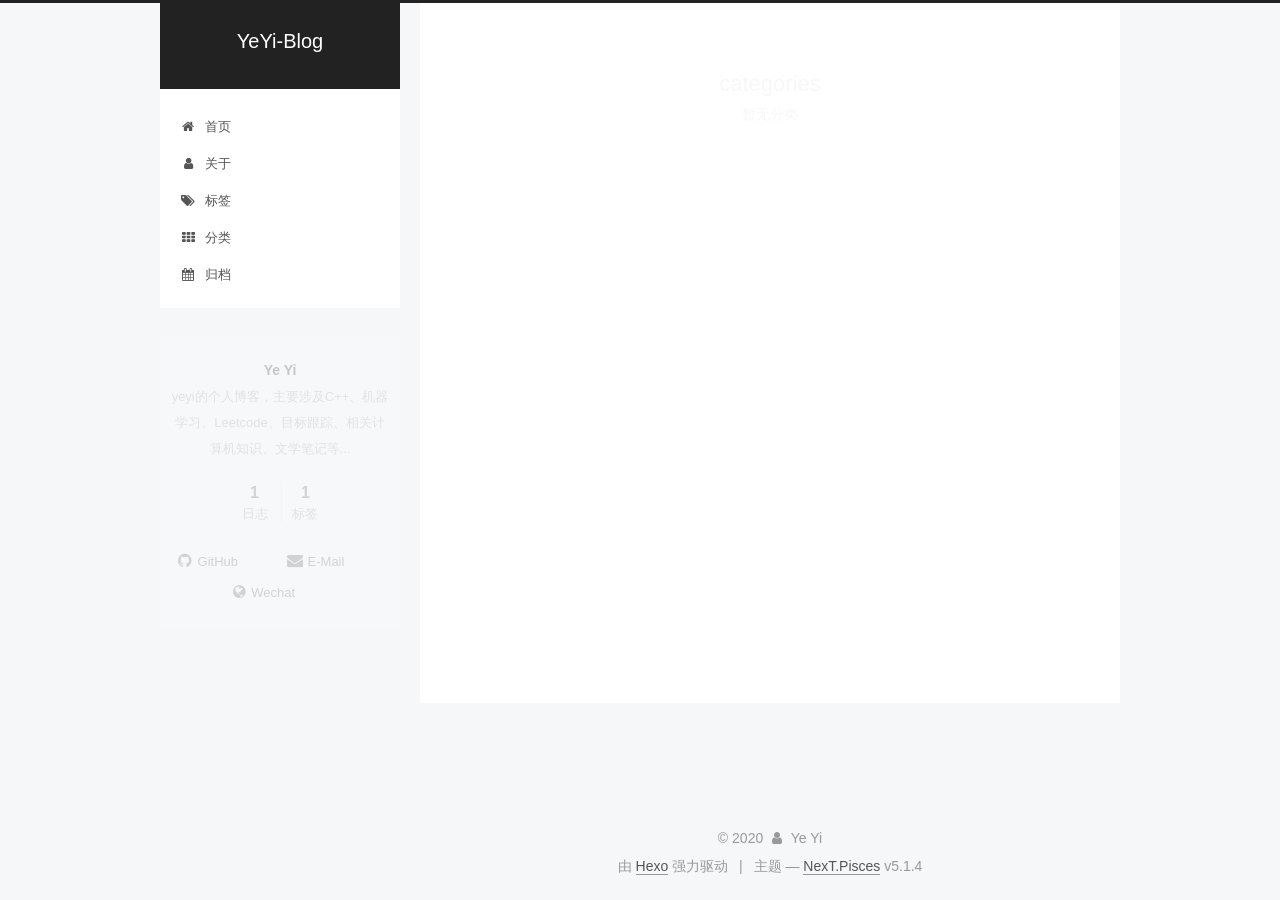
<file: categories/index.html>
<!DOCTYPE html>



  


<html class="theme-next pisces use-motion" lang="zh-Hans">
<head>
  <meta charset="UTF-8"/>
<meta http-equiv="X-UA-Compatible" content="IE=edge" />
<meta name="viewport" content="width=device-width, initial-scale=1, maximum-scale=1"/>
<meta name="theme-color" content="#222">









<meta http-equiv="Cache-Control" content="no-transform" />
<meta http-equiv="Cache-Control" content="no-siteapp" />
















  
  
  <link href="/lib/fancybox/source/jquery.fancybox.css?v=2.1.5" rel="stylesheet" type="text/css" />







<link href="/lib/font-awesome/css/font-awesome.min.css?v=4.6.2" rel="stylesheet" type="text/css" />

<link href="/css/main.css?v=5.1.4" rel="stylesheet" type="text/css" />


  <link rel="apple-touch-icon" sizes="180x180" href="/images/apple-touch-icon-next.png?v=5.1.4">


  <link rel="icon" type="image/png" sizes="32x32" href="/images/favicon-32x32-next.png?v=5.1.4">


  <link rel="icon" type="image/png" sizes="16x16" href="/images/favicon-16x16-next.png?v=5.1.4">


  <link rel="mask-icon" href="/images/logo.svg?v=5.1.4" color="#222">





  <meta name="keywords" content="Hexo, NexT" />










<meta name="description" content="yeyi的个人博客，主要涉及C++、机器学习、Leetcode、目标跟踪、相关计算机知识、文学笔记等...">
<meta property="og:type" content="website">
<meta property="og:title" content="categories">
<meta property="og:url" content="http://yoursite.com/categories/index.html">
<meta property="og:site_name" content="YeYi-Blog">
<meta property="og:description" content="yeyi的个人博客，主要涉及C++、机器学习、Leetcode、目标跟踪、相关计算机知识、文学笔记等...">
<meta property="article:published_time" content="2020-03-22T10:12:35.000Z">
<meta property="article:modified_time" content="2020-03-22T10:27:01.605Z">
<meta property="article:author" content="Ye Yi">
<meta property="article:tag" content="yeyi">
<meta property="article:tag" content=" C++">
<meta property="article:tag" content=" Machine Learning">
<meta property="article:tag" content=" Algorithm">
<meta property="article:tag" content=" Objeect track">
<meta property="article:tag" content=" Related CS Knowledge">
<meta name="twitter:card" content="summary">



<script type="text/javascript" id="hexo.configurations">
  var NexT = window.NexT || {};
  var CONFIG = {
    root: '/',
    scheme: 'Pisces',
    version: '5.1.4',
    sidebar: {"position":"left","display":"post","offset":12,"b2t":false,"scrollpercent":false,"onmobile":false},
    fancybox: true,
    tabs: true,
    motion: {"enable":true,"async":false,"transition":{"post_block":"fadeIn","post_header":"slideDownIn","post_body":"slideDownIn","coll_header":"slideLeftIn","sidebar":"slideUpIn"}},
    duoshuo: {
      userId: '0',
      author: '博主'
    },
    algolia: {
      applicationID: '',
      apiKey: '',
      indexName: '',
      hits: {"per_page":10},
      labels: {"input_placeholder":"Search for Posts","hits_empty":"We didn't find any results for the search: ${query}","hits_stats":"${hits} results found in ${time} ms"}
    }
  };
</script>



  <link rel="canonical" href="http://yoursite.com/categories/"/>





  <title>categories | YeYi-Blog</title>
  








<meta name="generator" content="Hexo 4.2.0"></head>

<body itemscope itemtype="http://schema.org/WebPage" lang="zh-Hans">

  
  
    
  

  <div class="container sidebar-position-left page-post-detail">
    <div class="headband"></div>

    <header id="header" class="header" itemscope itemtype="http://schema.org/WPHeader">
      <div class="header-inner"><div class="site-brand-wrapper">
  <div class="site-meta ">
    

    <div class="custom-logo-site-title">
      <a href="/"  class="brand" rel="start">
        <span class="logo-line-before"><i></i></span>
        <span class="site-title">YeYi-Blog</span>
        <span class="logo-line-after"><i></i></span>
      </a>
    </div>
      
        <p class="site-subtitle"></p>
      
  </div>

  <div class="site-nav-toggle">
    <button>
      <span class="btn-bar"></span>
      <span class="btn-bar"></span>
      <span class="btn-bar"></span>
    </button>
  </div>
</div>

<nav class="site-nav">
  

  
    <ul id="menu" class="menu">
      
        
        <li class="menu-item menu-item-home">
          <a href="/%20" rel="section">
            
              <i class="menu-item-icon fa fa-fw fa-home"></i> <br />
            
            首页
          </a>
        </li>
      
        
        <li class="menu-item menu-item-about">
          <a href="/about%20" rel="section">
            
              <i class="menu-item-icon fa fa-fw fa-user"></i> <br />
            
            关于
          </a>
        </li>
      
        
        <li class="menu-item menu-item-tags">
          <a href="/tags%20" rel="section">
            
              <i class="menu-item-icon fa fa-fw fa-tags"></i> <br />
            
            标签
          </a>
        </li>
      
        
        <li class="menu-item menu-item-categories">
          <a href="/categories%20" rel="section">
            
              <i class="menu-item-icon fa fa-fw fa-th"></i> <br />
            
            分类
          </a>
        </li>
      
        
        <li class="menu-item menu-item-archives">
          <a href="/archives%20" rel="section">
            
              <i class="menu-item-icon fa fa-fw fa-calendar"></i> <br />
            
            归档
          </a>
        </li>
      

      
    </ul>
  

  
</nav>



 </div>
    </header>

    <main id="main" class="main">
      <div class="main-inner">
        <div class="content-wrap">
          <div id="content" class="content">
            

  <div id="posts" class="posts-expand">
    
    
    
    <div class="post-block page">
      <header class="post-header">

	<h1 class="post-title" itemprop="name headline">categories</h1>



</header>

      
      
      
      <div class="post-body">
        
        
          <div class="category-all-page">
            <div class="category-all-title">
                暂无分类
            </div>
            <div class="category-all">
              
            </div>
          </div>
        
      </div>
      
      
      
    </div>
    
    
    
  </div>


          </div>
          


          

        </div>
        
          
  
  <div class="sidebar-toggle">
    <div class="sidebar-toggle-line-wrap">
      <span class="sidebar-toggle-line sidebar-toggle-line-first"></span>
      <span class="sidebar-toggle-line sidebar-toggle-line-middle"></span>
      <span class="sidebar-toggle-line sidebar-toggle-line-last"></span>
    </div>
  </div>

  <aside id="sidebar" class="sidebar">
    
    <div class="sidebar-inner">

      

      

      <section class="site-overview-wrap sidebar-panel sidebar-panel-active">
        <div class="site-overview">
          <div class="site-author motion-element" itemprop="author" itemscope itemtype="http://schema.org/Person">
            
              <p class="site-author-name" itemprop="name">Ye Yi</p>
              <p class="site-description motion-element" itemprop="description">yeyi的个人博客，主要涉及C++、机器学习、Leetcode、目标跟踪、相关计算机知识、文学笔记等...</p>
          </div>

          <nav class="site-state motion-element">

            
              <div class="site-state-item site-state-posts">
              
                <a href="/archives%20%7C%7C%20calendar">
              
                  <span class="site-state-item-count">1</span>
                  <span class="site-state-item-name">日志</span>
                </a>
              </div>
            

            

            
              
              
              <div class="site-state-item site-state-tags">
                <a href="/tags/index.html">
                  <span class="site-state-item-count">1</span>
                  <span class="site-state-item-name">标签</span>
                </a>
              </div>
            

          </nav>

          

          
            <div class="links-of-author motion-element">
                
                  <span class="links-of-author-item">
                    <a href="https://github.com/Bradyeyi" target="_blank" title="GitHub">
                      
                        <i class="fa fa-fw fa-github"></i>GitHub</a>
                  </span>
                
                  <span class="links-of-author-item">
                    <a href="1541533100@qq.com" target="_blank" title="E-Mail">
                      
                        <i class="fa fa-fw fa-envelope"></i>E-Mail</a>
                  </span>
                
                  <span class="links-of-author-item">
                    <a href="/wechat" target="_blank" title="Wechat">
                      
                        <i class="fa fa-fw fa-globe"></i>Wechat</a>
                  </span>
                
            </div>
          

          
          

          
          

          

        </div>
      </section>

      

      

    </div>
  </aside>


        
      </div>
    </main>

    <footer id="footer" class="footer">
      <div class="footer-inner">
        <div class="copyright">&copy; <span itemprop="copyrightYear">2020</span>
  <span class="with-love">
    <i class="fa fa-user"></i>
  </span>
  <span class="author" itemprop="copyrightHolder">Ye Yi</span>

  
</div>


  <div class="powered-by">由 <a class="theme-link" target="_blank" href="https://hexo.io">Hexo</a> 强力驱动</div>



  <span class="post-meta-divider">|</span>



  <div class="theme-info">主题 &mdash; <a class="theme-link" target="_blank" href="https://github.com/iissnan/hexo-theme-next">NexT.Pisces</a> v5.1.4</div>




        







        
      </div>
    </footer>

    
      <div class="back-to-top">
        <i class="fa fa-arrow-up"></i>
        
      </div>
    

    

  </div>

  

<script type="text/javascript">
  if (Object.prototype.toString.call(window.Promise) !== '[object Function]') {
    window.Promise = null;
  }
</script>









  












  
  
    <script type="text/javascript" src="/lib/jquery/index.js?v=2.1.3"></script>
  

  
  
    <script type="text/javascript" src="/lib/fastclick/lib/fastclick.min.js?v=1.0.6"></script>
  

  
  
    <script type="text/javascript" src="/lib/jquery_lazyload/jquery.lazyload.js?v=1.9.7"></script>
  

  
  
    <script type="text/javascript" src="/lib/velocity/velocity.min.js?v=1.2.1"></script>
  

  
  
    <script type="text/javascript" src="/lib/velocity/velocity.ui.min.js?v=1.2.1"></script>
  

  
  
    <script type="text/javascript" src="/lib/fancybox/source/jquery.fancybox.pack.js?v=2.1.5"></script>
  


  


  <script type="text/javascript" src="/js/src/utils.js?v=5.1.4"></script>

  <script type="text/javascript" src="/js/src/motion.js?v=5.1.4"></script>



  
  


  <script type="text/javascript" src="/js/src/affix.js?v=5.1.4"></script>

  <script type="text/javascript" src="/js/src/schemes/pisces.js?v=5.1.4"></script>



  
  <script type="text/javascript" src="/js/src/scrollspy.js?v=5.1.4"></script>
<script type="text/javascript" src="/js/src/post-details.js?v=5.1.4"></script>



  


  <script type="text/javascript" src="/js/src/bootstrap.js?v=5.1.4"></script>



  


  




	





  





  












  





  

  

  

  
  

  

  

  

</body>
</html>
</file>
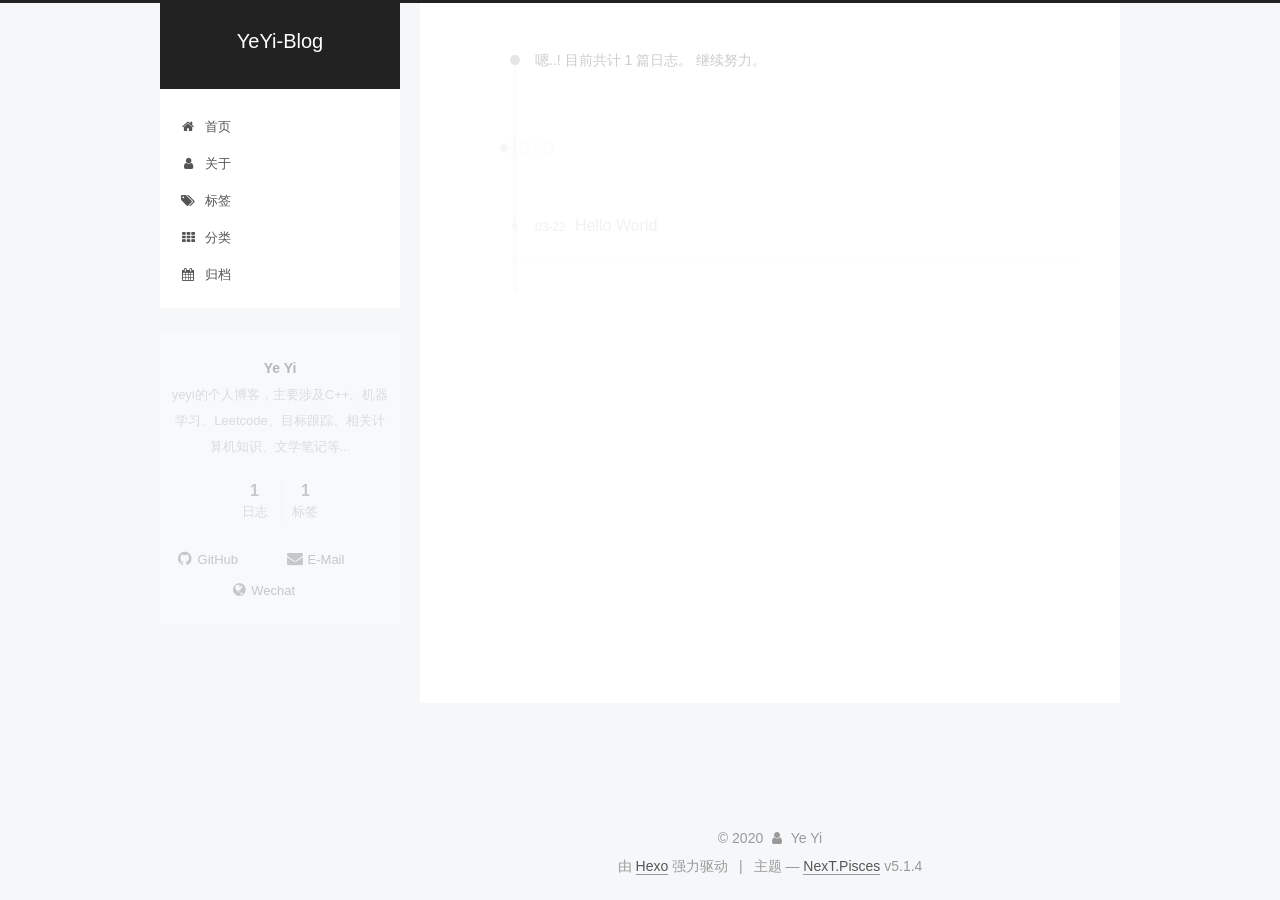
<file: archives/2020/index.html>
<!DOCTYPE html>



  


<html class="theme-next pisces use-motion" lang="zh-Hans">
<head>
  <meta charset="UTF-8"/>
<meta http-equiv="X-UA-Compatible" content="IE=edge" />
<meta name="viewport" content="width=device-width, initial-scale=1, maximum-scale=1"/>
<meta name="theme-color" content="#222">









<meta http-equiv="Cache-Control" content="no-transform" />
<meta http-equiv="Cache-Control" content="no-siteapp" />
















  
  
  <link href="/lib/fancybox/source/jquery.fancybox.css?v=2.1.5" rel="stylesheet" type="text/css" />







<link href="/lib/font-awesome/css/font-awesome.min.css?v=4.6.2" rel="stylesheet" type="text/css" />

<link href="/css/main.css?v=5.1.4" rel="stylesheet" type="text/css" />


  <link rel="apple-touch-icon" sizes="180x180" href="/images/apple-touch-icon-next.png?v=5.1.4">


  <link rel="icon" type="image/png" sizes="32x32" href="/images/favicon-32x32-next.png?v=5.1.4">


  <link rel="icon" type="image/png" sizes="16x16" href="/images/favicon-16x16-next.png?v=5.1.4">


  <link rel="mask-icon" href="/images/logo.svg?v=5.1.4" color="#222">





  <meta name="keywords" content="Hexo, NexT" />










<meta name="description" content="yeyi的个人博客，主要涉及C++、机器学习、Leetcode、目标跟踪、相关计算机知识、文学笔记等...">
<meta property="og:type" content="website">
<meta property="og:title" content="YeYi-Blog">
<meta property="og:url" content="http://yoursite.com/archives/2020/index.html">
<meta property="og:site_name" content="YeYi-Blog">
<meta property="og:description" content="yeyi的个人博客，主要涉及C++、机器学习、Leetcode、目标跟踪、相关计算机知识、文学笔记等...">
<meta property="article:author" content="Ye Yi">
<meta property="article:tag" content="yeyi">
<meta property="article:tag" content=" C++">
<meta property="article:tag" content=" Machine Learning">
<meta property="article:tag" content=" Algorithm">
<meta property="article:tag" content=" Objeect track">
<meta property="article:tag" content=" Related CS Knowledge">
<meta name="twitter:card" content="summary">



<script type="text/javascript" id="hexo.configurations">
  var NexT = window.NexT || {};
  var CONFIG = {
    root: '/',
    scheme: 'Pisces',
    version: '5.1.4',
    sidebar: {"position":"left","display":"post","offset":12,"b2t":false,"scrollpercent":false,"onmobile":false},
    fancybox: true,
    tabs: true,
    motion: {"enable":true,"async":false,"transition":{"post_block":"fadeIn","post_header":"slideDownIn","post_body":"slideDownIn","coll_header":"slideLeftIn","sidebar":"slideUpIn"}},
    duoshuo: {
      userId: '0',
      author: '博主'
    },
    algolia: {
      applicationID: '',
      apiKey: '',
      indexName: '',
      hits: {"per_page":10},
      labels: {"input_placeholder":"Search for Posts","hits_empty":"We didn't find any results for the search: ${query}","hits_stats":"${hits} results found in ${time} ms"}
    }
  };
</script>



  <link rel="canonical" href="http://yoursite.com/archives/2020/"/>





  <title>归档 | YeYi-Blog</title>
  








<meta name="generator" content="Hexo 4.2.0"></head>

<body itemscope itemtype="http://schema.org/WebPage" lang="zh-Hans">

  
  
    
  

  <div class="container sidebar-position-left page-archive">
    <div class="headband"></div>

    <header id="header" class="header" itemscope itemtype="http://schema.org/WPHeader">
      <div class="header-inner"><div class="site-brand-wrapper">
  <div class="site-meta ">
    

    <div class="custom-logo-site-title">
      <a href="/"  class="brand" rel="start">
        <span class="logo-line-before"><i></i></span>
        <span class="site-title">YeYi-Blog</span>
        <span class="logo-line-after"><i></i></span>
      </a>
    </div>
      
        <p class="site-subtitle"></p>
      
  </div>

  <div class="site-nav-toggle">
    <button>
      <span class="btn-bar"></span>
      <span class="btn-bar"></span>
      <span class="btn-bar"></span>
    </button>
  </div>
</div>

<nav class="site-nav">
  

  
    <ul id="menu" class="menu">
      
        
        <li class="menu-item menu-item-home">
          <a href="/%20" rel="section">
            
              <i class="menu-item-icon fa fa-fw fa-home"></i> <br />
            
            首页
          </a>
        </li>
      
        
        <li class="menu-item menu-item-about">
          <a href="/about%20" rel="section">
            
              <i class="menu-item-icon fa fa-fw fa-user"></i> <br />
            
            关于
          </a>
        </li>
      
        
        <li class="menu-item menu-item-tags">
          <a href="/tags%20" rel="section">
            
              <i class="menu-item-icon fa fa-fw fa-tags"></i> <br />
            
            标签
          </a>
        </li>
      
        
        <li class="menu-item menu-item-categories">
          <a href="/categories%20" rel="section">
            
              <i class="menu-item-icon fa fa-fw fa-th"></i> <br />
            
            分类
          </a>
        </li>
      
        
        <li class="menu-item menu-item-archives">
          <a href="/archives%20" rel="section">
            
              <i class="menu-item-icon fa fa-fw fa-calendar"></i> <br />
            
            归档
          </a>
        </li>
      

      
    </ul>
  

  
</nav>



 </div>
    </header>

    <main id="main" class="main">
      <div class="main-inner">
        <div class="content-wrap">
          <div id="content" class="content">
            

  
  
  
  <div class="post-block archive">
    <div id="posts" class="posts-collapse">
      <span class="archive-move-on"></span>

      <span class="archive-page-counter">
        
        
        
          
        
        嗯..! 目前共计 1 篇日志。 继续努力。
      </span>

      

        
        
        

        
          
          <div class="collection-title">
            <h1 class="archive-year" id="archive-year-2020">2020</h1>
          </div>
        
        

        

  <article class="post post-type-normal" itemscope itemtype="http://schema.org/Article">
    <header class="post-header">

      <h2 class="post-title">
        
            <a class="post-title-link" href="/2020/03/22/hello-world/" itemprop="url">
              
                <span itemprop="name">Hello World</span>
              
            </a>
        
      </h2>

      <div class="post-meta">
        <time class="post-time" itemprop="dateCreated"
              datetime="2020-03-22T15:48:18+08:00"
              content="2020-03-22" >
          03-22
        </time>
      </div>

    </header>
  </article>



      

    </div>
  </div>
  
  
  

  



          </div>
          


          

        </div>
        
          
  
  <div class="sidebar-toggle">
    <div class="sidebar-toggle-line-wrap">
      <span class="sidebar-toggle-line sidebar-toggle-line-first"></span>
      <span class="sidebar-toggle-line sidebar-toggle-line-middle"></span>
      <span class="sidebar-toggle-line sidebar-toggle-line-last"></span>
    </div>
  </div>

  <aside id="sidebar" class="sidebar">
    
    <div class="sidebar-inner">

      

      

      <section class="site-overview-wrap sidebar-panel sidebar-panel-active">
        <div class="site-overview">
          <div class="site-author motion-element" itemprop="author" itemscope itemtype="http://schema.org/Person">
            
              <p class="site-author-name" itemprop="name">Ye Yi</p>
              <p class="site-description motion-element" itemprop="description">yeyi的个人博客，主要涉及C++、机器学习、Leetcode、目标跟踪、相关计算机知识、文学笔记等...</p>
          </div>

          <nav class="site-state motion-element">

            
              <div class="site-state-item site-state-posts">
              
                <a href="/archives%20%7C%7C%20calendar">
              
                  <span class="site-state-item-count">1</span>
                  <span class="site-state-item-name">日志</span>
                </a>
              </div>
            

            

            
              
              
              <div class="site-state-item site-state-tags">
                <a href="/tags/index.html">
                  <span class="site-state-item-count">1</span>
                  <span class="site-state-item-name">标签</span>
                </a>
              </div>
            

          </nav>

          

          
            <div class="links-of-author motion-element">
                
                  <span class="links-of-author-item">
                    <a href="https://github.com/Bradyeyi" target="_blank" title="GitHub">
                      
                        <i class="fa fa-fw fa-github"></i>GitHub</a>
                  </span>
                
                  <span class="links-of-author-item">
                    <a href="1541533100@qq.com" target="_blank" title="E-Mail">
                      
                        <i class="fa fa-fw fa-envelope"></i>E-Mail</a>
                  </span>
                
                  <span class="links-of-author-item">
                    <a href="/wechat" target="_blank" title="Wechat">
                      
                        <i class="fa fa-fw fa-globe"></i>Wechat</a>
                  </span>
                
            </div>
          

          
          

          
          

          

        </div>
      </section>

      

      

    </div>
  </aside>


        
      </div>
    </main>

    <footer id="footer" class="footer">
      <div class="footer-inner">
        <div class="copyright">&copy; <span itemprop="copyrightYear">2020</span>
  <span class="with-love">
    <i class="fa fa-user"></i>
  </span>
  <span class="author" itemprop="copyrightHolder">Ye Yi</span>

  
</div>


  <div class="powered-by">由 <a class="theme-link" target="_blank" href="https://hexo.io">Hexo</a> 强力驱动</div>



  <span class="post-meta-divider">|</span>



  <div class="theme-info">主题 &mdash; <a class="theme-link" target="_blank" href="https://github.com/iissnan/hexo-theme-next">NexT.Pisces</a> v5.1.4</div>




        







        
      </div>
    </footer>

    
      <div class="back-to-top">
        <i class="fa fa-arrow-up"></i>
        
      </div>
    

    

  </div>

  

<script type="text/javascript">
  if (Object.prototype.toString.call(window.Promise) !== '[object Function]') {
    window.Promise = null;
  }
</script>









  












  
  
    <script type="text/javascript" src="/lib/jquery/index.js?v=2.1.3"></script>
  

  
  
    <script type="text/javascript" src="/lib/fastclick/lib/fastclick.min.js?v=1.0.6"></script>
  

  
  
    <script type="text/javascript" src="/lib/jquery_lazyload/jquery.lazyload.js?v=1.9.7"></script>
  

  
  
    <script type="text/javascript" src="/lib/velocity/velocity.min.js?v=1.2.1"></script>
  

  
  
    <script type="text/javascript" src="/lib/velocity/velocity.ui.min.js?v=1.2.1"></script>
  

  
  
    <script type="text/javascript" src="/lib/fancybox/source/jquery.fancybox.pack.js?v=2.1.5"></script>
  


  


  <script type="text/javascript" src="/js/src/utils.js?v=5.1.4"></script>

  <script type="text/javascript" src="/js/src/motion.js?v=5.1.4"></script>



  
  


  <script type="text/javascript" src="/js/src/affix.js?v=5.1.4"></script>

  <script type="text/javascript" src="/js/src/schemes/pisces.js?v=5.1.4"></script>



  

  


  <script type="text/javascript" src="/js/src/bootstrap.js?v=5.1.4"></script>



  


  




	





  





  












  





  

  

  

  
  

  

  

  

</body>
</html>
</file>
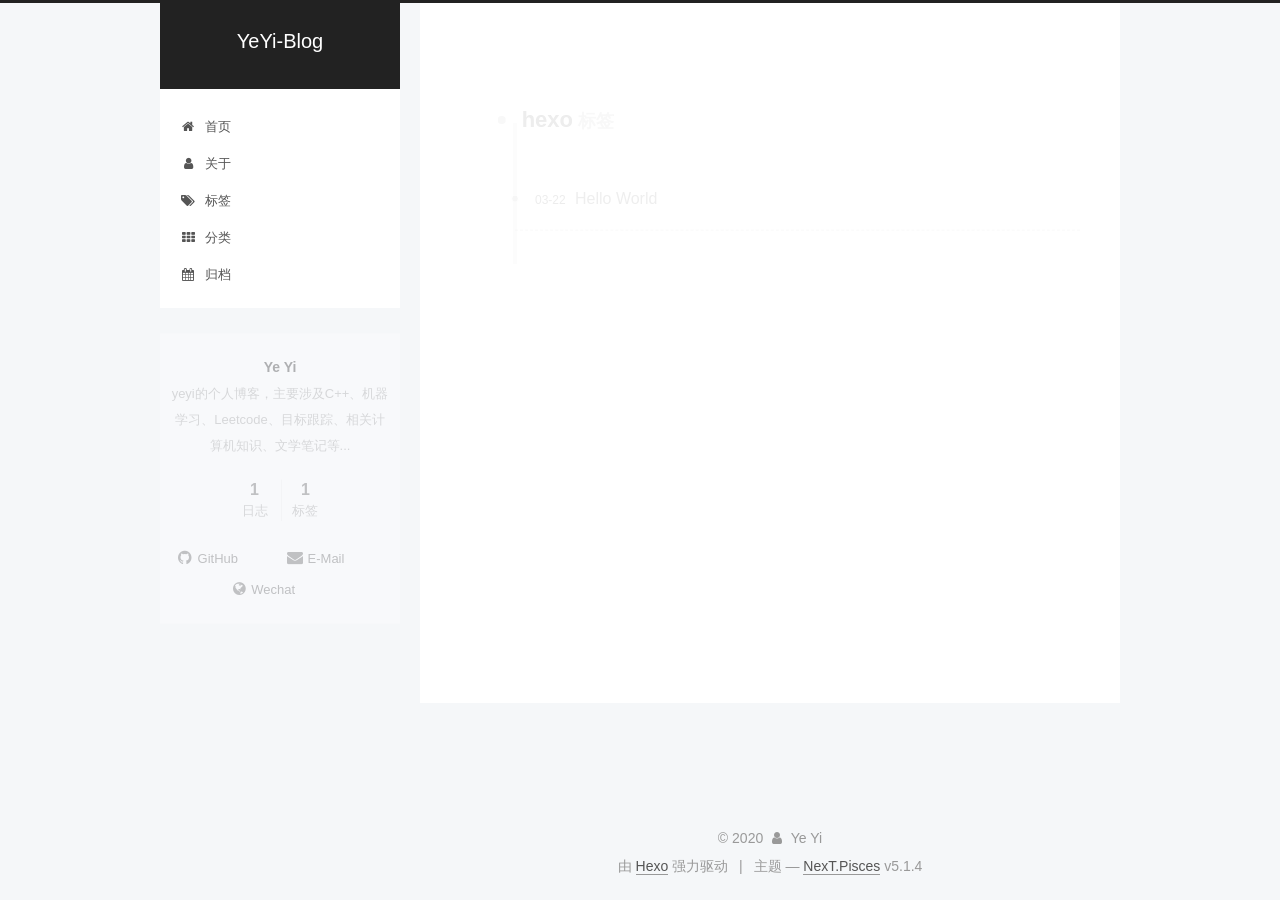
<file: tags/hexo/index.html>
<!DOCTYPE html>



  


<html class="theme-next pisces use-motion" lang="zh-Hans">
<head>
  <meta charset="UTF-8"/>
<meta http-equiv="X-UA-Compatible" content="IE=edge" />
<meta name="viewport" content="width=device-width, initial-scale=1, maximum-scale=1"/>
<meta name="theme-color" content="#222">









<meta http-equiv="Cache-Control" content="no-transform" />
<meta http-equiv="Cache-Control" content="no-siteapp" />
















  
  
  <link href="/lib/fancybox/source/jquery.fancybox.css?v=2.1.5" rel="stylesheet" type="text/css" />







<link href="/lib/font-awesome/css/font-awesome.min.css?v=4.6.2" rel="stylesheet" type="text/css" />

<link href="/css/main.css?v=5.1.4" rel="stylesheet" type="text/css" />


  <link rel="apple-touch-icon" sizes="180x180" href="/images/apple-touch-icon-next.png?v=5.1.4">


  <link rel="icon" type="image/png" sizes="32x32" href="/images/favicon-32x32-next.png?v=5.1.4">


  <link rel="icon" type="image/png" sizes="16x16" href="/images/favicon-16x16-next.png?v=5.1.4">


  <link rel="mask-icon" href="/images/logo.svg?v=5.1.4" color="#222">





  <meta name="keywords" content="Hexo, NexT" />










<meta name="description" content="yeyi的个人博客，主要涉及C++、机器学习、Leetcode、目标跟踪、相关计算机知识、文学笔记等...">
<meta property="og:type" content="website">
<meta property="og:title" content="YeYi-Blog">
<meta property="og:url" content="http://yoursite.com/tags/hexo/index.html">
<meta property="og:site_name" content="YeYi-Blog">
<meta property="og:description" content="yeyi的个人博客，主要涉及C++、机器学习、Leetcode、目标跟踪、相关计算机知识、文学笔记等...">
<meta property="article:author" content="Ye Yi">
<meta property="article:tag" content="yeyi">
<meta property="article:tag" content=" C++">
<meta property="article:tag" content=" Machine Learning">
<meta property="article:tag" content=" Algorithm">
<meta property="article:tag" content=" Objeect track">
<meta property="article:tag" content=" Related CS Knowledge">
<meta name="twitter:card" content="summary">



<script type="text/javascript" id="hexo.configurations">
  var NexT = window.NexT || {};
  var CONFIG = {
    root: '/',
    scheme: 'Pisces',
    version: '5.1.4',
    sidebar: {"position":"left","display":"post","offset":12,"b2t":false,"scrollpercent":false,"onmobile":false},
    fancybox: true,
    tabs: true,
    motion: {"enable":true,"async":false,"transition":{"post_block":"fadeIn","post_header":"slideDownIn","post_body":"slideDownIn","coll_header":"slideLeftIn","sidebar":"slideUpIn"}},
    duoshuo: {
      userId: '0',
      author: '博主'
    },
    algolia: {
      applicationID: '',
      apiKey: '',
      indexName: '',
      hits: {"per_page":10},
      labels: {"input_placeholder":"Search for Posts","hits_empty":"We didn't find any results for the search: ${query}","hits_stats":"${hits} results found in ${time} ms"}
    }
  };
</script>



  <link rel="canonical" href="http://yoursite.com/tags/hexo/"/>





  <title>标签: hexo | YeYi-Blog</title>
  








<meta name="generator" content="Hexo 4.2.0"></head>

<body itemscope itemtype="http://schema.org/WebPage" lang="zh-Hans">

  
  
    
  

  <div class="container sidebar-position-left ">
    <div class="headband"></div>

    <header id="header" class="header" itemscope itemtype="http://schema.org/WPHeader">
      <div class="header-inner"><div class="site-brand-wrapper">
  <div class="site-meta ">
    

    <div class="custom-logo-site-title">
      <a href="/"  class="brand" rel="start">
        <span class="logo-line-before"><i></i></span>
        <span class="site-title">YeYi-Blog</span>
        <span class="logo-line-after"><i></i></span>
      </a>
    </div>
      
        <p class="site-subtitle"></p>
      
  </div>

  <div class="site-nav-toggle">
    <button>
      <span class="btn-bar"></span>
      <span class="btn-bar"></span>
      <span class="btn-bar"></span>
    </button>
  </div>
</div>

<nav class="site-nav">
  

  
    <ul id="menu" class="menu">
      
        
        <li class="menu-item menu-item-home">
          <a href="/%20" rel="section">
            
              <i class="menu-item-icon fa fa-fw fa-home"></i> <br />
            
            首页
          </a>
        </li>
      
        
        <li class="menu-item menu-item-about">
          <a href="/about%20" rel="section">
            
              <i class="menu-item-icon fa fa-fw fa-user"></i> <br />
            
            关于
          </a>
        </li>
      
        
        <li class="menu-item menu-item-tags">
          <a href="/tags%20" rel="section">
            
              <i class="menu-item-icon fa fa-fw fa-tags"></i> <br />
            
            标签
          </a>
        </li>
      
        
        <li class="menu-item menu-item-categories">
          <a href="/categories%20" rel="section">
            
              <i class="menu-item-icon fa fa-fw fa-th"></i> <br />
            
            分类
          </a>
        </li>
      
        
        <li class="menu-item menu-item-archives">
          <a href="/archives%20" rel="section">
            
              <i class="menu-item-icon fa fa-fw fa-calendar"></i> <br />
            
            归档
          </a>
        </li>
      

      
    </ul>
  

  
</nav>



 </div>
    </header>

    <main id="main" class="main">
      <div class="main-inner">
        <div class="content-wrap">
          <div id="content" class="content">
            

  
  
  
  <div class="post-block tag">

    <div id="posts" class="posts-collapse">
      <div class="collection-title">
        <h1>hexo<small>标签</small>
        </h1>
      </div>

      
        

  <article class="post post-type-normal" itemscope itemtype="http://schema.org/Article">
    <header class="post-header">

      <h2 class="post-title">
        
            <a class="post-title-link" href="/2020/03/22/hello-world/" itemprop="url">
              
                <span itemprop="name">Hello World</span>
              
            </a>
        
      </h2>

      <div class="post-meta">
        <time class="post-time" itemprop="dateCreated"
              datetime="2020-03-22T15:48:18+08:00"
              content="2020-03-22" >
          03-22
        </time>
      </div>

    </header>
  </article>


      
    </div>

  </div>
  
  
  

  


          </div>
          


          

        </div>
        
          
  
  <div class="sidebar-toggle">
    <div class="sidebar-toggle-line-wrap">
      <span class="sidebar-toggle-line sidebar-toggle-line-first"></span>
      <span class="sidebar-toggle-line sidebar-toggle-line-middle"></span>
      <span class="sidebar-toggle-line sidebar-toggle-line-last"></span>
    </div>
  </div>

  <aside id="sidebar" class="sidebar">
    
    <div class="sidebar-inner">

      

      

      <section class="site-overview-wrap sidebar-panel sidebar-panel-active">
        <div class="site-overview">
          <div class="site-author motion-element" itemprop="author" itemscope itemtype="http://schema.org/Person">
            
              <p class="site-author-name" itemprop="name">Ye Yi</p>
              <p class="site-description motion-element" itemprop="description">yeyi的个人博客，主要涉及C++、机器学习、Leetcode、目标跟踪、相关计算机知识、文学笔记等...</p>
          </div>

          <nav class="site-state motion-element">

            
              <div class="site-state-item site-state-posts">
              
                <a href="/archives%20%7C%7C%20calendar">
              
                  <span class="site-state-item-count">1</span>
                  <span class="site-state-item-name">日志</span>
                </a>
              </div>
            

            

            
              
              
              <div class="site-state-item site-state-tags">
                <a href="/tags/index.html">
                  <span class="site-state-item-count">1</span>
                  <span class="site-state-item-name">标签</span>
                </a>
              </div>
            

          </nav>

          

          
            <div class="links-of-author motion-element">
                
                  <span class="links-of-author-item">
                    <a href="https://github.com/Bradyeyi" target="_blank" title="GitHub">
                      
                        <i class="fa fa-fw fa-github"></i>GitHub</a>
                  </span>
                
                  <span class="links-of-author-item">
                    <a href="1541533100@qq.com" target="_blank" title="E-Mail">
                      
                        <i class="fa fa-fw fa-envelope"></i>E-Mail</a>
                  </span>
                
                  <span class="links-of-author-item">
                    <a href="/wechat" target="_blank" title="Wechat">
                      
                        <i class="fa fa-fw fa-globe"></i>Wechat</a>
                  </span>
                
            </div>
          

          
          

          
          

          

        </div>
      </section>

      

      

    </div>
  </aside>


        
      </div>
    </main>

    <footer id="footer" class="footer">
      <div class="footer-inner">
        <div class="copyright">&copy; <span itemprop="copyrightYear">2020</span>
  <span class="with-love">
    <i class="fa fa-user"></i>
  </span>
  <span class="author" itemprop="copyrightHolder">Ye Yi</span>

  
</div>


  <div class="powered-by">由 <a class="theme-link" target="_blank" href="https://hexo.io">Hexo</a> 强力驱动</div>



  <span class="post-meta-divider">|</span>



  <div class="theme-info">主题 &mdash; <a class="theme-link" target="_blank" href="https://github.com/iissnan/hexo-theme-next">NexT.Pisces</a> v5.1.4</div>




        







        
      </div>
    </footer>

    
      <div class="back-to-top">
        <i class="fa fa-arrow-up"></i>
        
      </div>
    

    

  </div>

  

<script type="text/javascript">
  if (Object.prototype.toString.call(window.Promise) !== '[object Function]') {
    window.Promise = null;
  }
</script>









  












  
  
    <script type="text/javascript" src="/lib/jquery/index.js?v=2.1.3"></script>
  

  
  
    <script type="text/javascript" src="/lib/fastclick/lib/fastclick.min.js?v=1.0.6"></script>
  

  
  
    <script type="text/javascript" src="/lib/jquery_lazyload/jquery.lazyload.js?v=1.9.7"></script>
  

  
  
    <script type="text/javascript" src="/lib/velocity/velocity.min.js?v=1.2.1"></script>
  

  
  
    <script type="text/javascript" src="/lib/velocity/velocity.ui.min.js?v=1.2.1"></script>
  

  
  
    <script type="text/javascript" src="/lib/fancybox/source/jquery.fancybox.pack.js?v=2.1.5"></script>
  


  


  <script type="text/javascript" src="/js/src/utils.js?v=5.1.4"></script>

  <script type="text/javascript" src="/js/src/motion.js?v=5.1.4"></script>



  
  


  <script type="text/javascript" src="/js/src/affix.js?v=5.1.4"></script>

  <script type="text/javascript" src="/js/src/schemes/pisces.js?v=5.1.4"></script>



  

  


  <script type="text/javascript" src="/js/src/bootstrap.js?v=5.1.4"></script>



  


  




	





  





  












  





  

  

  

  
  

  

  

  

</body>
</html>
</file>
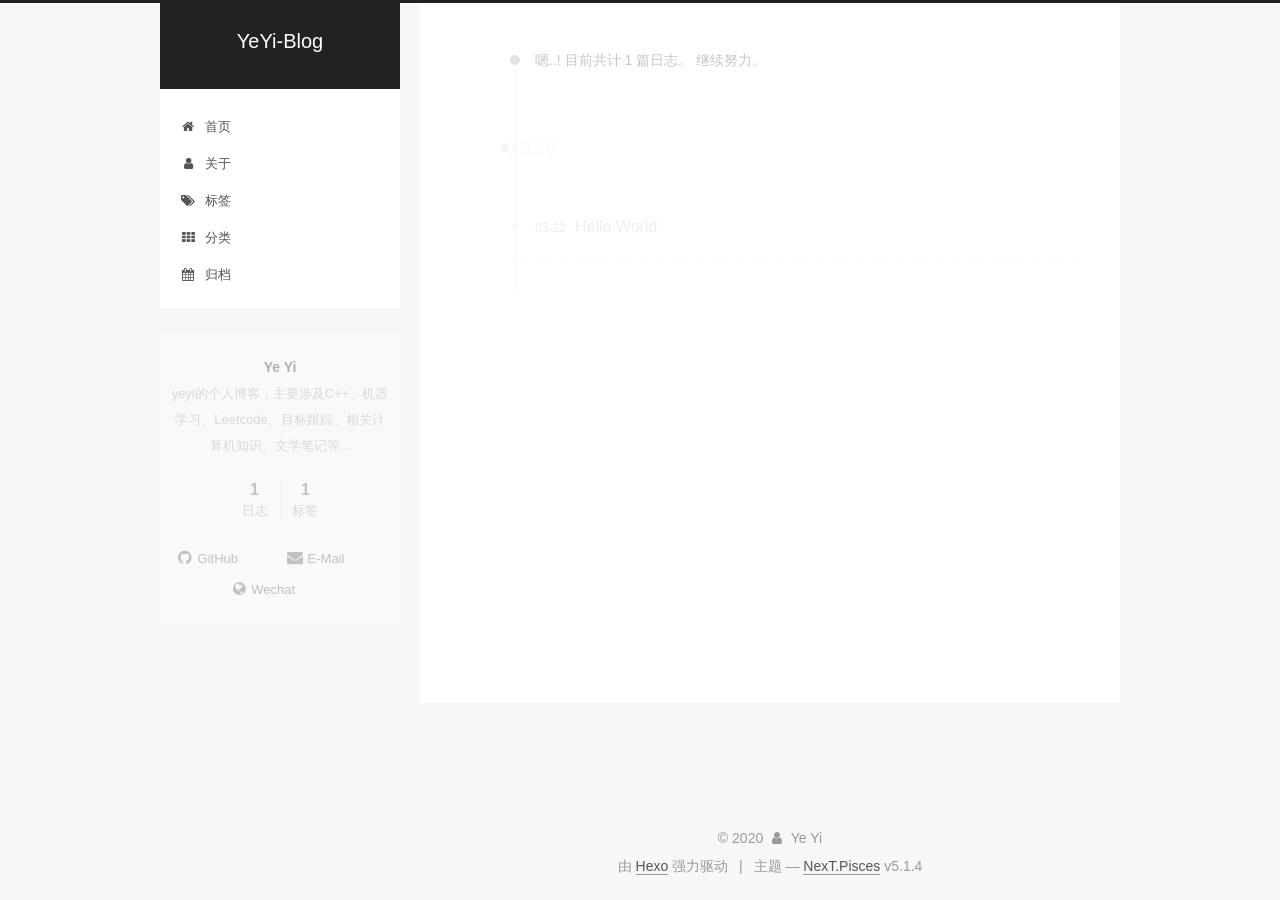
<file: archives/2020/03/index.html>
<!DOCTYPE html>



  


<html class="theme-next pisces use-motion" lang="zh-Hans">
<head>
  <meta charset="UTF-8"/>
<meta http-equiv="X-UA-Compatible" content="IE=edge" />
<meta name="viewport" content="width=device-width, initial-scale=1, maximum-scale=1"/>
<meta name="theme-color" content="#222">









<meta http-equiv="Cache-Control" content="no-transform" />
<meta http-equiv="Cache-Control" content="no-siteapp" />
















  
  
  <link href="/lib/fancybox/source/jquery.fancybox.css?v=2.1.5" rel="stylesheet" type="text/css" />







<link href="/lib/font-awesome/css/font-awesome.min.css?v=4.6.2" rel="stylesheet" type="text/css" />

<link href="/css/main.css?v=5.1.4" rel="stylesheet" type="text/css" />


  <link rel="apple-touch-icon" sizes="180x180" href="/images/apple-touch-icon-next.png?v=5.1.4">


  <link rel="icon" type="image/png" sizes="32x32" href="/images/favicon-32x32-next.png?v=5.1.4">


  <link rel="icon" type="image/png" sizes="16x16" href="/images/favicon-16x16-next.png?v=5.1.4">


  <link rel="mask-icon" href="/images/logo.svg?v=5.1.4" color="#222">





  <meta name="keywords" content="Hexo, NexT" />










<meta name="description" content="yeyi的个人博客，主要涉及C++、机器学习、Leetcode、目标跟踪、相关计算机知识、文学笔记等...">
<meta property="og:type" content="website">
<meta property="og:title" content="YeYi-Blog">
<meta property="og:url" content="http://yoursite.com/archives/2020/03/index.html">
<meta property="og:site_name" content="YeYi-Blog">
<meta property="og:description" content="yeyi的个人博客，主要涉及C++、机器学习、Leetcode、目标跟踪、相关计算机知识、文学笔记等...">
<meta property="article:author" content="Ye Yi">
<meta property="article:tag" content="yeyi">
<meta property="article:tag" content=" C++">
<meta property="article:tag" content=" Machine Learning">
<meta property="article:tag" content=" Algorithm">
<meta property="article:tag" content=" Objeect track">
<meta property="article:tag" content=" Related CS Knowledge">
<meta name="twitter:card" content="summary">



<script type="text/javascript" id="hexo.configurations">
  var NexT = window.NexT || {};
  var CONFIG = {
    root: '/',
    scheme: 'Pisces',
    version: '5.1.4',
    sidebar: {"position":"left","display":"post","offset":12,"b2t":false,"scrollpercent":false,"onmobile":false},
    fancybox: true,
    tabs: true,
    motion: {"enable":true,"async":false,"transition":{"post_block":"fadeIn","post_header":"slideDownIn","post_body":"slideDownIn","coll_header":"slideLeftIn","sidebar":"slideUpIn"}},
    duoshuo: {
      userId: '0',
      author: '博主'
    },
    algolia: {
      applicationID: '',
      apiKey: '',
      indexName: '',
      hits: {"per_page":10},
      labels: {"input_placeholder":"Search for Posts","hits_empty":"We didn't find any results for the search: ${query}","hits_stats":"${hits} results found in ${time} ms"}
    }
  };
</script>



  <link rel="canonical" href="http://yoursite.com/archives/2020/03/"/>





  <title>归档 | YeYi-Blog</title>
  








<meta name="generator" content="Hexo 4.2.0"></head>

<body itemscope itemtype="http://schema.org/WebPage" lang="zh-Hans">

  
  
    
  

  <div class="container sidebar-position-left page-archive">
    <div class="headband"></div>

    <header id="header" class="header" itemscope itemtype="http://schema.org/WPHeader">
      <div class="header-inner"><div class="site-brand-wrapper">
  <div class="site-meta ">
    

    <div class="custom-logo-site-title">
      <a href="/"  class="brand" rel="start">
        <span class="logo-line-before"><i></i></span>
        <span class="site-title">YeYi-Blog</span>
        <span class="logo-line-after"><i></i></span>
      </a>
    </div>
      
        <p class="site-subtitle"></p>
      
  </div>

  <div class="site-nav-toggle">
    <button>
      <span class="btn-bar"></span>
      <span class="btn-bar"></span>
      <span class="btn-bar"></span>
    </button>
  </div>
</div>

<nav class="site-nav">
  

  
    <ul id="menu" class="menu">
      
        
        <li class="menu-item menu-item-home">
          <a href="/%20" rel="section">
            
              <i class="menu-item-icon fa fa-fw fa-home"></i> <br />
            
            首页
          </a>
        </li>
      
        
        <li class="menu-item menu-item-about">
          <a href="/about%20" rel="section">
            
              <i class="menu-item-icon fa fa-fw fa-user"></i> <br />
            
            关于
          </a>
        </li>
      
        
        <li class="menu-item menu-item-tags">
          <a href="/tags%20" rel="section">
            
              <i class="menu-item-icon fa fa-fw fa-tags"></i> <br />
            
            标签
          </a>
        </li>
      
        
        <li class="menu-item menu-item-categories">
          <a href="/categories%20" rel="section">
            
              <i class="menu-item-icon fa fa-fw fa-th"></i> <br />
            
            分类
          </a>
        </li>
      
        
        <li class="menu-item menu-item-archives">
          <a href="/archives%20" rel="section">
            
              <i class="menu-item-icon fa fa-fw fa-calendar"></i> <br />
            
            归档
          </a>
        </li>
      

      
    </ul>
  

  
</nav>



 </div>
    </header>

    <main id="main" class="main">
      <div class="main-inner">
        <div class="content-wrap">
          <div id="content" class="content">
            

  
  
  
  <div class="post-block archive">
    <div id="posts" class="posts-collapse">
      <span class="archive-move-on"></span>

      <span class="archive-page-counter">
        
        
        
          
        
        嗯..! 目前共计 1 篇日志。 继续努力。
      </span>

      

        
        
        

        
          
          <div class="collection-title">
            <h1 class="archive-year" id="archive-year-2020">2020</h1>
          </div>
        
        

        

  <article class="post post-type-normal" itemscope itemtype="http://schema.org/Article">
    <header class="post-header">

      <h2 class="post-title">
        
            <a class="post-title-link" href="/2020/03/22/hello-world/" itemprop="url">
              
                <span itemprop="name">Hello World</span>
              
            </a>
        
      </h2>

      <div class="post-meta">
        <time class="post-time" itemprop="dateCreated"
              datetime="2020-03-22T15:48:18+08:00"
              content="2020-03-22" >
          03-22
        </time>
      </div>

    </header>
  </article>



      

    </div>
  </div>
  
  
  

  



          </div>
          


          

        </div>
        
          
  
  <div class="sidebar-toggle">
    <div class="sidebar-toggle-line-wrap">
      <span class="sidebar-toggle-line sidebar-toggle-line-first"></span>
      <span class="sidebar-toggle-line sidebar-toggle-line-middle"></span>
      <span class="sidebar-toggle-line sidebar-toggle-line-last"></span>
    </div>
  </div>

  <aside id="sidebar" class="sidebar">
    
    <div class="sidebar-inner">

      

      

      <section class="site-overview-wrap sidebar-panel sidebar-panel-active">
        <div class="site-overview">
          <div class="site-author motion-element" itemprop="author" itemscope itemtype="http://schema.org/Person">
            
              <p class="site-author-name" itemprop="name">Ye Yi</p>
              <p class="site-description motion-element" itemprop="description">yeyi的个人博客，主要涉及C++、机器学习、Leetcode、目标跟踪、相关计算机知识、文学笔记等...</p>
          </div>

          <nav class="site-state motion-element">

            
              <div class="site-state-item site-state-posts">
              
                <a href="/archives%20%7C%7C%20calendar">
              
                  <span class="site-state-item-count">1</span>
                  <span class="site-state-item-name">日志</span>
                </a>
              </div>
            

            

            
              
              
              <div class="site-state-item site-state-tags">
                <a href="/tags/index.html">
                  <span class="site-state-item-count">1</span>
                  <span class="site-state-item-name">标签</span>
                </a>
              </div>
            

          </nav>

          

          
            <div class="links-of-author motion-element">
                
                  <span class="links-of-author-item">
                    <a href="https://github.com/Bradyeyi" target="_blank" title="GitHub">
                      
                        <i class="fa fa-fw fa-github"></i>GitHub</a>
                  </span>
                
                  <span class="links-of-author-item">
                    <a href="1541533100@qq.com" target="_blank" title="E-Mail">
                      
                        <i class="fa fa-fw fa-envelope"></i>E-Mail</a>
                  </span>
                
                  <span class="links-of-author-item">
                    <a href="/wechat" target="_blank" title="Wechat">
                      
                        <i class="fa fa-fw fa-globe"></i>Wechat</a>
                  </span>
                
            </div>
          

          
          

          
          

          

        </div>
      </section>

      

      

    </div>
  </aside>


        
      </div>
    </main>

    <footer id="footer" class="footer">
      <div class="footer-inner">
        <div class="copyright">&copy; <span itemprop="copyrightYear">2020</span>
  <span class="with-love">
    <i class="fa fa-user"></i>
  </span>
  <span class="author" itemprop="copyrightHolder">Ye Yi</span>

  
</div>


  <div class="powered-by">由 <a class="theme-link" target="_blank" href="https://hexo.io">Hexo</a> 强力驱动</div>



  <span class="post-meta-divider">|</span>



  <div class="theme-info">主题 &mdash; <a class="theme-link" target="_blank" href="https://github.com/iissnan/hexo-theme-next">NexT.Pisces</a> v5.1.4</div>




        







        
      </div>
    </footer>

    
      <div class="back-to-top">
        <i class="fa fa-arrow-up"></i>
        
      </div>
    

    

  </div>

  

<script type="text/javascript">
  if (Object.prototype.toString.call(window.Promise) !== '[object Function]') {
    window.Promise = null;
  }
</script>









  












  
  
    <script type="text/javascript" src="/lib/jquery/index.js?v=2.1.3"></script>
  

  
  
    <script type="text/javascript" src="/lib/fastclick/lib/fastclick.min.js?v=1.0.6"></script>
  

  
  
    <script type="text/javascript" src="/lib/jquery_lazyload/jquery.lazyload.js?v=1.9.7"></script>
  

  
  
    <script type="text/javascript" src="/lib/velocity/velocity.min.js?v=1.2.1"></script>
  

  
  
    <script type="text/javascript" src="/lib/velocity/velocity.ui.min.js?v=1.2.1"></script>
  

  
  
    <script type="text/javascript" src="/lib/fancybox/source/jquery.fancybox.pack.js?v=2.1.5"></script>
  


  


  <script type="text/javascript" src="/js/src/utils.js?v=5.1.4"></script>

  <script type="text/javascript" src="/js/src/motion.js?v=5.1.4"></script>



  
  


  <script type="text/javascript" src="/js/src/affix.js?v=5.1.4"></script>

  <script type="text/javascript" src="/js/src/schemes/pisces.js?v=5.1.4"></script>



  

  


  <script type="text/javascript" src="/js/src/bootstrap.js?v=5.1.4"></script>



  


  




	





  





  












  





  

  

  

  
  

  

  

  

</body>
</html>
</file>
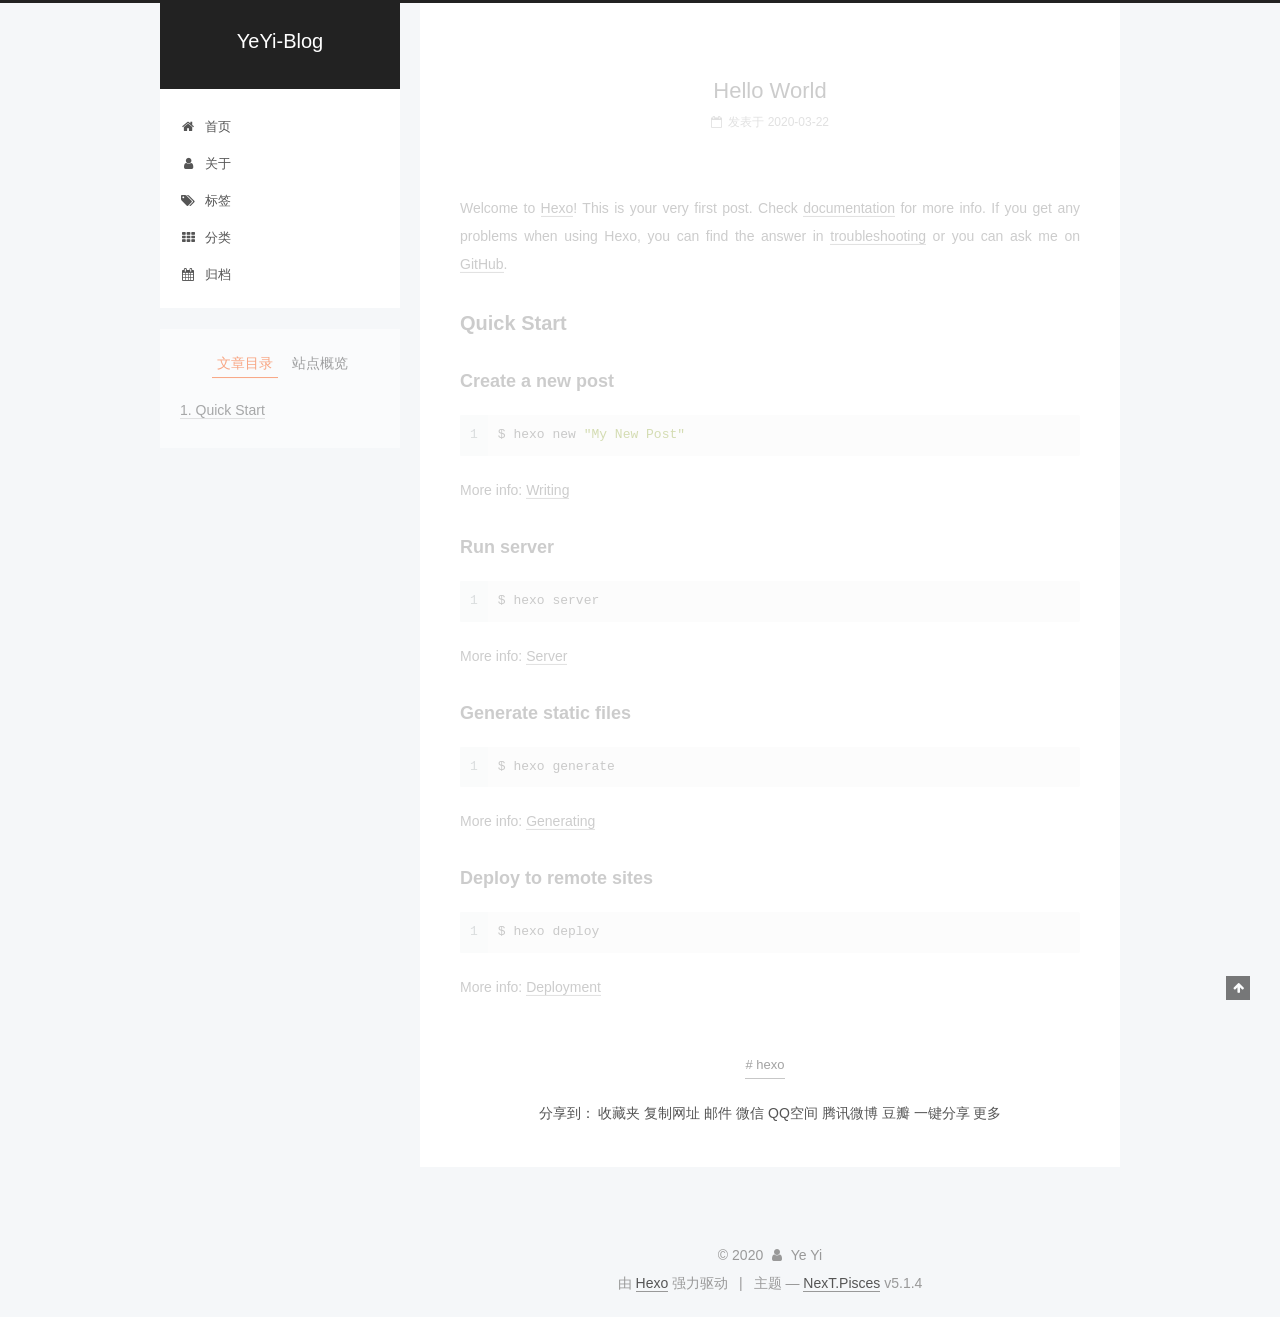
<file: 2020/03/22/hello-world/index.html>
<!DOCTYPE html>



  


<html class="theme-next pisces use-motion" lang="zh-Hans">
<head>
  <meta charset="UTF-8"/>
<meta http-equiv="X-UA-Compatible" content="IE=edge" />
<meta name="viewport" content="width=device-width, initial-scale=1, maximum-scale=1"/>
<meta name="theme-color" content="#222">









<meta http-equiv="Cache-Control" content="no-transform" />
<meta http-equiv="Cache-Control" content="no-siteapp" />
















  
  
  <link href="/lib/fancybox/source/jquery.fancybox.css?v=2.1.5" rel="stylesheet" type="text/css" />







<link href="/lib/font-awesome/css/font-awesome.min.css?v=4.6.2" rel="stylesheet" type="text/css" />

<link href="/css/main.css?v=5.1.4" rel="stylesheet" type="text/css" />


  <link rel="apple-touch-icon" sizes="180x180" href="/images/apple-touch-icon-next.png?v=5.1.4">


  <link rel="icon" type="image/png" sizes="32x32" href="/images/favicon-32x32-next.png?v=5.1.4">


  <link rel="icon" type="image/png" sizes="16x16" href="/images/favicon-16x16-next.png?v=5.1.4">


  <link rel="mask-icon" href="/images/logo.svg?v=5.1.4" color="#222">





  <meta name="keywords" content="hexo," />










<meta name="description" content="Welcome to Hexo! This is your very first post. Check documentation for more info. If you get any problems when using Hexo, you can find the answer in troubleshooting or you can ask me on GitHub. Quick">
<meta property="og:type" content="article">
<meta property="og:title" content="Hello World">
<meta property="og:url" content="http://yoursite.com/2020/03/22/hello-world/index.html">
<meta property="og:site_name" content="YeYi-Blog">
<meta property="og:description" content="Welcome to Hexo! This is your very first post. Check documentation for more info. If you get any problems when using Hexo, you can find the answer in troubleshooting or you can ask me on GitHub. Quick">
<meta property="article:published_time" content="2020-03-22T07:48:18.157Z">
<meta property="article:modified_time" content="2020-03-22T11:12:54.575Z">
<meta property="article:author" content="Ye Yi">
<meta property="article:tag" content="hexo">
<meta name="twitter:card" content="summary">



<script type="text/javascript" id="hexo.configurations">
  var NexT = window.NexT || {};
  var CONFIG = {
    root: '/',
    scheme: 'Pisces',
    version: '5.1.4',
    sidebar: {"position":"left","display":"post","offset":12,"b2t":false,"scrollpercent":false,"onmobile":false},
    fancybox: true,
    tabs: true,
    motion: {"enable":true,"async":false,"transition":{"post_block":"fadeIn","post_header":"slideDownIn","post_body":"slideDownIn","coll_header":"slideLeftIn","sidebar":"slideUpIn"}},
    duoshuo: {
      userId: '0',
      author: '博主'
    },
    algolia: {
      applicationID: '',
      apiKey: '',
      indexName: '',
      hits: {"per_page":10},
      labels: {"input_placeholder":"Search for Posts","hits_empty":"We didn't find any results for the search: ${query}","hits_stats":"${hits} results found in ${time} ms"}
    }
  };
</script>



  <link rel="canonical" href="http://yoursite.com/2020/03/22/hello-world/"/>





  <title>Hello World | YeYi-Blog</title>
  








<meta name="generator" content="Hexo 4.2.0"></head>

<body itemscope itemtype="http://schema.org/WebPage" lang="zh-Hans">

  
  
    
  

  <div class="container sidebar-position-left page-post-detail">
    <div class="headband"></div>

    <header id="header" class="header" itemscope itemtype="http://schema.org/WPHeader">
      <div class="header-inner"><div class="site-brand-wrapper">
  <div class="site-meta ">
    

    <div class="custom-logo-site-title">
      <a href="/"  class="brand" rel="start">
        <span class="logo-line-before"><i></i></span>
        <span class="site-title">YeYi-Blog</span>
        <span class="logo-line-after"><i></i></span>
      </a>
    </div>
      
        <p class="site-subtitle"></p>
      
  </div>

  <div class="site-nav-toggle">
    <button>
      <span class="btn-bar"></span>
      <span class="btn-bar"></span>
      <span class="btn-bar"></span>
    </button>
  </div>
</div>

<nav class="site-nav">
  

  
    <ul id="menu" class="menu">
      
        
        <li class="menu-item menu-item-home">
          <a href="/%20" rel="section">
            
              <i class="menu-item-icon fa fa-fw fa-home"></i> <br />
            
            首页
          </a>
        </li>
      
        
        <li class="menu-item menu-item-about">
          <a href="/about%20" rel="section">
            
              <i class="menu-item-icon fa fa-fw fa-user"></i> <br />
            
            关于
          </a>
        </li>
      
        
        <li class="menu-item menu-item-tags">
          <a href="/tags%20" rel="section">
            
              <i class="menu-item-icon fa fa-fw fa-tags"></i> <br />
            
            标签
          </a>
        </li>
      
        
        <li class="menu-item menu-item-categories">
          <a href="/categories%20" rel="section">
            
              <i class="menu-item-icon fa fa-fw fa-th"></i> <br />
            
            分类
          </a>
        </li>
      
        
        <li class="menu-item menu-item-archives">
          <a href="/archives%20" rel="section">
            
              <i class="menu-item-icon fa fa-fw fa-calendar"></i> <br />
            
            归档
          </a>
        </li>
      

      
    </ul>
  

  
</nav>



 </div>
    </header>

    <main id="main" class="main">
      <div class="main-inner">
        <div class="content-wrap">
          <div id="content" class="content">
            

  <div id="posts" class="posts-expand">
    

  

  
  
  

  <article class="post post-type-normal" itemscope itemtype="http://schema.org/Article">
  
  
  
  <div class="post-block">
    <link itemprop="mainEntityOfPage" href="http://yoursite.com/2020/03/22/hello-world/">

    <span hidden itemprop="author" itemscope itemtype="http://schema.org/Person">
      <meta itemprop="name" content="Ye Yi">
      <meta itemprop="description" content="">
      <meta itemprop="image" content="/images/avatar.gif">
    </span>

    <span hidden itemprop="publisher" itemscope itemtype="http://schema.org/Organization">
      <meta itemprop="name" content="YeYi-Blog">
    </span>

    
      <header class="post-header">

        
        
          <h1 class="post-title" itemprop="name headline">Hello World</h1>
        

        <div class="post-meta">
          <span class="post-time">
            
              <span class="post-meta-item-icon">
                <i class="fa fa-calendar-o"></i>
              </span>
              
                <span class="post-meta-item-text">发表于</span>
              
              <time title="创建于" itemprop="dateCreated datePublished" datetime="2020-03-22T15:48:18+08:00">
                2020-03-22
              </time>
            

            

            
          </span>

          

          
            
          

          
          

          

          

          

        </div>
      </header>
    

    
    
    
    <div class="post-body" itemprop="articleBody">

      
      

      
        <p>Welcome to <a href="https://hexo.io/" target="_blank" rel="noopener">Hexo</a>! This is your very first post. Check <a href="https://hexo.io/docs/" target="_blank" rel="noopener">documentation</a> for more info. If you get any problems when using Hexo, you can find the answer in <a href="https://hexo.io/docs/troubleshooting.html" target="_blank" rel="noopener">troubleshooting</a> or you can ask me on <a href="https://github.com/hexojs/hexo/issues" target="_blank" rel="noopener">GitHub</a>.</p>
<h2 id="Quick-Start"><a href="#Quick-Start" class="headerlink" title="Quick Start"></a>Quick Start</h2><h3 id="Create-a-new-post"><a href="#Create-a-new-post" class="headerlink" title="Create a new post"></a>Create a new post</h3><figure class="highlight bash"><table><tr><td class="gutter"><pre><span class="line">1</span><br></pre></td><td class="code"><pre><span class="line">$ hexo new <span class="string">"My New Post"</span></span><br></pre></td></tr></table></figure>

<p>More info: <a href="https://hexo.io/docs/writing.html" target="_blank" rel="noopener">Writing</a></p>
<h3 id="Run-server"><a href="#Run-server" class="headerlink" title="Run server"></a>Run server</h3><figure class="highlight bash"><table><tr><td class="gutter"><pre><span class="line">1</span><br></pre></td><td class="code"><pre><span class="line">$ hexo server</span><br></pre></td></tr></table></figure>

<p>More info: <a href="https://hexo.io/docs/server.html" target="_blank" rel="noopener">Server</a></p>
<h3 id="Generate-static-files"><a href="#Generate-static-files" class="headerlink" title="Generate static files"></a>Generate static files</h3><figure class="highlight bash"><table><tr><td class="gutter"><pre><span class="line">1</span><br></pre></td><td class="code"><pre><span class="line">$ hexo generate</span><br></pre></td></tr></table></figure>

<p>More info: <a href="https://hexo.io/docs/generating.html" target="_blank" rel="noopener">Generating</a></p>
<h3 id="Deploy-to-remote-sites"><a href="#Deploy-to-remote-sites" class="headerlink" title="Deploy to remote sites"></a>Deploy to remote sites</h3><figure class="highlight bash"><table><tr><td class="gutter"><pre><span class="line">1</span><br></pre></td><td class="code"><pre><span class="line">$ hexo deploy</span><br></pre></td></tr></table></figure>

<p>More info: <a href="https://hexo.io/docs/one-command-deployment.html" target="_blank" rel="noopener">Deployment</a></p>

      
    </div>
    
    
    

    

    

    

    <footer class="post-footer">
      
        <div class="post-tags">
          
            <a href="/tags/hexo/" rel="tag"># hexo</a>
          
        </div>
      

      
      
      

      

      
      
    </footer>
  </div>
  
  
  
  </article>



    <div class="post-spread">
      
        <!-- JiaThis Button BEGIN -->
<div class="jiathis_style">
<span class="jiathis_txt">分享到：</span>
<a class="jiathis_button_fav">收藏夹</a>
<a class="jiathis_button_copy">复制网址</a>
<a class="jiathis_button_email">邮件</a>
<a class="jiathis_button_weixin">微信</a>
<a class="jiathis_button_qzone">QQ空间</a>
<a class="jiathis_button_tqq">腾讯微博</a>
<a class="jiathis_button_douban">豆瓣</a>
<a class="jiathis_button_share">一键分享</a>

<a href="http://www.jiathis.com/share?uid=2140465" class="jiathis jiathis_txt jiathis_separator jtico jtico_jiathis" target="_blank">更多</a>
<a class="jiathis_counter_style"></a>
</div>
<script type="text/javascript" >
var jiathis_config={
  data_track_clickback:true,
  summary:"",
  shortUrl:false,
  hideMore:false
}
</script>
<script type="text/javascript" src="http://v3.jiathis.com/code/jia.js?uid=" charset="utf-8"></script>
<!-- JiaThis Button END -->
      
    </div>
  </div>


          </div>
          


          

  



        </div>
        
          
  
  <div class="sidebar-toggle">
    <div class="sidebar-toggle-line-wrap">
      <span class="sidebar-toggle-line sidebar-toggle-line-first"></span>
      <span class="sidebar-toggle-line sidebar-toggle-line-middle"></span>
      <span class="sidebar-toggle-line sidebar-toggle-line-last"></span>
    </div>
  </div>

  <aside id="sidebar" class="sidebar">
    
    <div class="sidebar-inner">

      

      
        <ul class="sidebar-nav motion-element">
          <li class="sidebar-nav-toc sidebar-nav-active" data-target="post-toc-wrap">
            文章目录
          </li>
          <li class="sidebar-nav-overview" data-target="site-overview-wrap">
            站点概览
          </li>
        </ul>
      

      <section class="site-overview-wrap sidebar-panel">
        <div class="site-overview">
          <div class="site-author motion-element" itemprop="author" itemscope itemtype="http://schema.org/Person">
            
              <p class="site-author-name" itemprop="name">Ye Yi</p>
              <p class="site-description motion-element" itemprop="description">yeyi的个人博客，主要涉及C++、机器学习、Leetcode、目标跟踪、相关计算机知识、文学笔记等...</p>
          </div>

          <nav class="site-state motion-element">

            
              <div class="site-state-item site-state-posts">
              
                <a href="/archives%20%7C%7C%20calendar">
              
                  <span class="site-state-item-count">1</span>
                  <span class="site-state-item-name">日志</span>
                </a>
              </div>
            

            

            
              
              
              <div class="site-state-item site-state-tags">
                <a href="/tags/index.html">
                  <span class="site-state-item-count">1</span>
                  <span class="site-state-item-name">标签</span>
                </a>
              </div>
            

          </nav>

          

          
            <div class="links-of-author motion-element">
                
                  <span class="links-of-author-item">
                    <a href="https://github.com/Bradyeyi" target="_blank" title="GitHub">
                      
                        <i class="fa fa-fw fa-github"></i>GitHub</a>
                  </span>
                
                  <span class="links-of-author-item">
                    <a href="1541533100@qq.com" target="_blank" title="E-Mail">
                      
                        <i class="fa fa-fw fa-envelope"></i>E-Mail</a>
                  </span>
                
                  <span class="links-of-author-item">
                    <a href="/wechat" target="_blank" title="Wechat">
                      
                        <i class="fa fa-fw fa-globe"></i>Wechat</a>
                  </span>
                
            </div>
          

          
          

          
          

          

        </div>
      </section>

      
      <!--noindex-->
        <section class="post-toc-wrap motion-element sidebar-panel sidebar-panel-active">
          <div class="post-toc">

            
              
            

            
              <div class="post-toc-content"><ol class="nav"><li class="nav-item nav-level-2"><a class="nav-link" href="#Quick-Start"><span class="nav-number">1.</span> <span class="nav-text">Quick Start</span></a><ol class="nav-child"><li class="nav-item nav-level-3"><a class="nav-link" href="#Create-a-new-post"><span class="nav-number">1.1.</span> <span class="nav-text">Create a new post</span></a></li><li class="nav-item nav-level-3"><a class="nav-link" href="#Run-server"><span class="nav-number">1.2.</span> <span class="nav-text">Run server</span></a></li><li class="nav-item nav-level-3"><a class="nav-link" href="#Generate-static-files"><span class="nav-number">1.3.</span> <span class="nav-text">Generate static files</span></a></li><li class="nav-item nav-level-3"><a class="nav-link" href="#Deploy-to-remote-sites"><span class="nav-number">1.4.</span> <span class="nav-text">Deploy to remote sites</span></a></li></ol></li></ol></div>
            

          </div>
        </section>
      <!--/noindex-->
      

      

    </div>
  </aside>


        
      </div>
    </main>

    <footer id="footer" class="footer">
      <div class="footer-inner">
        <div class="copyright">&copy; <span itemprop="copyrightYear">2020</span>
  <span class="with-love">
    <i class="fa fa-user"></i>
  </span>
  <span class="author" itemprop="copyrightHolder">Ye Yi</span>

  
</div>


  <div class="powered-by">由 <a class="theme-link" target="_blank" href="https://hexo.io">Hexo</a> 强力驱动</div>



  <span class="post-meta-divider">|</span>



  <div class="theme-info">主题 &mdash; <a class="theme-link" target="_blank" href="https://github.com/iissnan/hexo-theme-next">NexT.Pisces</a> v5.1.4</div>




        







        
      </div>
    </footer>

    
      <div class="back-to-top">
        <i class="fa fa-arrow-up"></i>
        
      </div>
    

    

  </div>

  

<script type="text/javascript">
  if (Object.prototype.toString.call(window.Promise) !== '[object Function]') {
    window.Promise = null;
  }
</script>









  












  
  
    <script type="text/javascript" src="/lib/jquery/index.js?v=2.1.3"></script>
  

  
  
    <script type="text/javascript" src="/lib/fastclick/lib/fastclick.min.js?v=1.0.6"></script>
  

  
  
    <script type="text/javascript" src="/lib/jquery_lazyload/jquery.lazyload.js?v=1.9.7"></script>
  

  
  
    <script type="text/javascript" src="/lib/velocity/velocity.min.js?v=1.2.1"></script>
  

  
  
    <script type="text/javascript" src="/lib/velocity/velocity.ui.min.js?v=1.2.1"></script>
  

  
  
    <script type="text/javascript" src="/lib/fancybox/source/jquery.fancybox.pack.js?v=2.1.5"></script>
  


  


  <script type="text/javascript" src="/js/src/utils.js?v=5.1.4"></script>

  <script type="text/javascript" src="/js/src/motion.js?v=5.1.4"></script>



  
  


  <script type="text/javascript" src="/js/src/affix.js?v=5.1.4"></script>

  <script type="text/javascript" src="/js/src/schemes/pisces.js?v=5.1.4"></script>



  
  <script type="text/javascript" src="/js/src/scrollspy.js?v=5.1.4"></script>
<script type="text/javascript" src="/js/src/post-details.js?v=5.1.4"></script>



  


  <script type="text/javascript" src="/js/src/bootstrap.js?v=5.1.4"></script>



  


  




	





  





  












  





  

  

  

  
  

  

  

  

</body>
</html>
</file>
<file: css/main.css>
/* normalize.css v3.0.2 | MIT License | git.io/normalize */
html {
  font-family: sans-serif; /* 1 */
  -ms-text-size-adjust: 100%; /* 2 */
  -webkit-text-size-adjust: 100%; /* 2 */
}
body {
  margin: 0;
}
article,
aside,
details,
figcaption,
figure,
footer,
header,
hgroup,
main,
menu,
nav,
section,
summary {
  display: block;
}
audio,
canvas,
progress,
video {
  display: inline-block; /* 1 */
  vertical-align: baseline; /* 2 */
}
audio:not([controls]) {
  display: none;
  height: 0;
}
[hidden],
template {
  display: none;
}
a {
  background-color: transparent;
}
a:active,
a:hover {
  outline: 0;
}
abbr[title] {
  border-bottom: 1px dotted;
}
b,
strong {
  font-weight: bold;
}
dfn {
  font-style: italic;
}
h1 {
  font-size: 2em;
  margin: 0.67em 0;
}
mark {
  background: #ff0;
  color: #000;
}
small {
  font-size: 80%;
}
sub,
sup {
  font-size: 75%;
  line-height: 0;
  position: relative;
  vertical-align: baseline;
}
sup {
  top: -0.5em;
}
sub {
  bottom: -0.25em;
}
img {
  border: 0;
}
svg:not(:root) {
  overflow: hidden;
}
figure {
  margin: 1em 40px;
}
hr {
  -moz-box-sizing: content-box;
  box-sizing: content-box;
  height: 0;
}
pre {
  overflow: auto;
}
code,
kbd,
pre,
samp {
  font-family: monospace, monospace;
  font-size: 1em;
}
button,
input,
optgroup,
select,
textarea {
  color: inherit; /* 1 */
  font: inherit; /* 2 */
  margin: 0; /* 3 */
}
button {
  overflow: visible;
}
button,
select {
  text-transform: none;
}
button,
html input[type="button"],
input[type="reset"],
input[type="submit"] {
  -webkit-appearance: button; /* 2 */
  cursor: pointer; /* 3 */
}
button[disabled],
html input[disabled] {
  cursor: default;
}
button::-moz-focus-inner,
input::-moz-focus-inner {
  border: 0;
  padding: 0;
}
input {
  line-height: normal;
}
input[type="checkbox"],
input[type="radio"] {
  box-sizing: border-box; /* 1 */
  padding: 0; /* 2 */
}
input[type="number"]::-webkit-inner-spin-button,
input[type="number"]::-webkit-outer-spin-button {
  height: auto;
}
input[type="search"] {
  -webkit-appearance: textfield; /* 1 */
  -moz-box-sizing: content-box;
  -webkit-box-sizing: content-box; /* 2 */
  box-sizing: content-box;
}
input[type="search"]::-webkit-search-cancel-button,
input[type="search"]::-webkit-search-decoration {
  -webkit-appearance: none;
}
fieldset {
  border: 1px solid #c0c0c0;
  margin: 0 2px;
  padding: 0.35em 0.625em 0.75em;
}
legend {
  border: 0; /* 1 */
  padding: 0; /* 2 */
}
textarea {
  overflow: auto;
}
optgroup {
  font-weight: bold;
}
table {
  border-collapse: collapse;
  border-spacing: 0;
}
td,
th {
  padding: 0;
}
::selection {
  background: #262a30;
  color: #fff;
}
body {
  position: relative;
  font-family: 'Lato', "PingFang SC", "Microsoft YaHei", sans-serif;
  font-size: 14px;
  line-height: 2;
  color: #555;
  background: #f5f7f9;
}
@media (max-width: 767px) {
  body {
    padding-right: 0 !important;
  }
}
@media (min-width: 768px) and (max-width: 991px) {
  body {
    padding-right: 0 !important;
  }
}
@media (min-width: 1600px) {
  body {
    font-size: 16px;
  }
}
h1,
h2,
h3,
h4,
h5,
h6 {
  margin: 0;
  padding: 0;
  font-weight: bold;
  line-height: 1.5;
  font-family: 'Lato', "PingFang SC", "Microsoft YaHei", sans-serif;
}
h2,
h3,
h4,
h5,
h6 {
  margin: 20px 0 15px;
}
h1 {
  font-size: 22px;
}
@media (max-width: 767px) {
  h1 {
    font-size: 18px;
  }
}
h2 {
  font-size: 20px;
}
@media (max-width: 767px) {
  h2 {
    font-size: 16px;
  }
}
h3 {
  font-size: 18px;
}
@media (max-width: 767px) {
  h3 {
    font-size: 14px;
  }
}
h4 {
  font-size: 16px;
}
@media (max-width: 767px) {
  h4 {
    font-size: 12px;
  }
}
h5 {
  font-size: 14px;
}
@media (max-width: 767px) {
  h5 {
    font-size: 10px;
  }
}
h6 {
  font-size: 12px;
}
@media (max-width: 767px) {
  h6 {
    font-size: 8px;
  }
}
p {
  margin: 0 0 20px 0;
}
a {
  color: #555;
  text-decoration: none;
  outline: none;
  border-bottom: 1px solid #999;
  word-wrap: break-word;
}
a:hover {
  color: #222;
  border-bottom-color: #222;
}
blockquote {
  margin: 0;
  padding: 0;
}
img {
  display: block;
  margin: auto;
  max-width: 100%;
  height: auto;
}
hr {
  margin: 40px 0;
  height: 3px;
  border: none;
  background-color: #ddd;
  background-image: repeating-linear-gradient(-45deg, #fff, #fff 4px, transparent 4px, transparent 8px);
}
blockquote {
  padding: 0 15px;
  color: #666;
  border-left: 4px solid #ddd;
}
blockquote cite::before {
  content: "-";
  padding: 0 5px;
}
dt {
  font-weight: 700;
}
dd {
  margin: 0;
  padding: 0;
}
kbd {
  border: 1px solid #ccc;
  border-radius: 0.2em;
  box-shadow: 0.1em 0.1em 0.2em rgba(0,0,0,0.1);
  background-color: #f9f9f9;
  font-family: inherit;
  background-image: -webkit-linear-gradient(top, #eee, #fff, #eee);
  padding: 0.1em 0.3em;
  white-space: nowrap;
}
.text-left {
  text-align: left;
}
.text-center {
  text-align: center;
}
.text-right {
  text-align: right;
}
.text-justify {
  text-align: justify;
}
.text-nowrap {
  white-space: nowrap;
}
.text-lowercase {
  text-transform: lowercase;
}
.text-uppercase {
  text-transform: uppercase;
}
.text-capitalize {
  text-transform: capitalize;
}
.center-block {
  display: block;
  margin-left: auto;
  margin-right: auto;
}
.clearfix:before,
.clearfix:after {
  content: " ";
  display: table;
}
.clearfix:after {
  clear: both;
}
.pullquote {
  width: 45%;
}
.pullquote.left {
  float: left;
  margin-left: 5px;
  margin-right: 10px;
}
.pullquote.right {
  float: right;
  margin-left: 10px;
  margin-right: 5px;
}
.affix.affix.affix {
  position: fixed;
}
.translation {
  margin-top: -20px;
  font-size: 14px;
  color: #999;
}
.scrollbar-measure {
  width: 100px;
  height: 100px;
  overflow: scroll;
  position: absolute;
  top: -9999px;
}
.use-motion .motion-element {
  opacity: 0;
}
table {
  margin: 20px 0;
  width: 100%;
  border-collapse: collapse;
  border-spacing: 0;
  border: 1px solid #ddd;
  font-size: 14px;
  table-layout: fixed;
  word-wrap: break-all;
}
table>tbody>tr:nth-of-type(odd) {
  background-color: #f9f9f9;
}
table>tbody>tr:hover {
  background-color: #f5f5f5;
}
caption,
th,
td {
  padding: 8px;
  text-align: left;
  vertical-align: middle;
  font-weight: normal;
}
th,
td {
  border-bottom: 3px solid #ddd;
  border-right: 1px solid #eee;
}
th {
  padding-bottom: 10px;
  font-weight: 700;
}
td {
  border-bottom-width: 1px;
}
html,
body {
  height: 100%;
}
.container {
  position: relative;
  min-height: 100%;
}
.header-inner {
  margin: 0 auto;
  padding: 100px 0 70px;
  width: 700px;
}
@media (min-width: 1600px) {
  .container .header-inner {
    width: 900px;
  }
}
.main {
  padding-bottom: 150px;
}
.main-inner {
  margin: 0 auto;
  width: 700px;
}
@media (min-width: 1600px) {
  .container .main-inner {
    width: 900px;
  }
}
.footer {
  position: absolute;
  left: 0;
  bottom: 0;
  width: 100%;
  min-height: 50px;
}
.footer-inner {
  box-sizing: border-box;
  margin: 20px auto;
  width: 700px;
}
@media (min-width: 1600px) {
  .container .footer-inner {
    width: 900px;
  }
}
pre,
.highlight {
  overflow: auto;
  margin: 20px 0;
  padding: 0;
  font-size: 13px;
  color: #4d4d4c;
  background: #f7f7f7;
  line-height: 1.6;
}
pre,
code {
  font-family: consolas, Menlo, "PingFang SC", "Microsoft YaHei", monospace;
}
code {
  padding: 2px 4px;
  word-wrap: break-word;
  color: #555;
  background: #eee;
  border-radius: 3px;
  font-size: 13px;
}
pre {
  padding: 10px;
}
pre code {
  padding: 0;
  color: #4d4d4c;
  background: none;
  text-shadow: none;
}
.highlight {
  border-radius: 1px;
}
.highlight pre {
  border: none;
  margin: 0;
  padding: 10px 0;
}
.highlight table {
  margin: 0;
  width: auto;
  border: none;
}
.highlight td {
  border: none;
  padding: 0;
}
.highlight figcaption {
  font-size: 1em;
  color: #4d4d4c;
  line-height: 1em;
  margin-bottom: 1em;
}
.highlight figcaption:before,
.highlight figcaption:after {
  content: " ";
  display: table;
}
.highlight figcaption:after {
  clear: both;
}
.highlight figcaption a {
  float: right;
  color: #4d4d4c;
}
.highlight figcaption a:hover {
  border-bottom-color: #4d4d4c;
}
.highlight .gutter pre {
  padding-left: 10px;
  padding-right: 10px;
  color: #869194;
  text-align: right;
  background-color: #eff2f3;
}
.highlight .code pre {
  width: 100%;
  padding-left: 10px;
  padding-right: 10px;
  background-color: #f7f7f7;
}
.highlight .line {
  height: 20px;
}
.gutter {
  -webkit-user-select: none;
  -moz-user-select: none;
  -ms-user-select: none;
  user-select: none;
}
.gist table {
  width: auto;
}
.gist table td {
  border: none;
}
pre .deletion {
  background: #fdd;
}
pre .addition {
  background: #dfd;
}
pre .meta {
  color: #8959a8;
}
pre .comment {
  color: #8e908c;
}
pre .variable,
pre .attribute,
pre .tag,
pre .regexp,
pre .ruby .constant,
pre .xml .tag .title,
pre .xml .pi,
pre .xml .doctype,
pre .html .doctype,
pre .css .id,
pre .css .class,
pre .css .pseudo {
  color: #c82829;
}
pre .number,
pre .preprocessor,
pre .built_in,
pre .literal,
pre .params,
pre .constant,
pre .command {
  color: #f5871f;
}
pre .ruby .class .title,
pre .css .rules .attribute,
pre .string,
pre .value,
pre .inheritance,
pre .header,
pre .ruby .symbol,
pre .xml .cdata,
pre .special,
pre .number,
pre .formula {
  color: #718c00;
}
pre .title,
pre .css .hexcolor {
  color: #3e999f;
}
pre .function,
pre .python .decorator,
pre .python .title,
pre .ruby .function .title,
pre .ruby .title .keyword,
pre .perl .sub,
pre .javascript .title,
pre .coffeescript .title {
  color: #4271ae;
}
pre .keyword,
pre .javascript .function {
  color: #8959a8;
}
.full-image.full-image.full-image.full-image {
  border: none;
  max-width: 100%;
  width: auto;
  margin: 20px auto 25px;
}
@media (min-width: 992px) {
  .full-image.full-image.full-image.full-image {
    max-width: none;
    width: 118%;
    margin: 0 -9%;
  }
}
.blockquote-center,
.page-home .post-type-quote blockquote,
.page-post-detail .post-type-quote blockquote {
  position: relative;
  margin: 40px 0;
  padding: 0;
  border-left: none;
  text-align: center;
}
.blockquote-center::before,
.page-home .post-type-quote blockquote::before,
.page-post-detail .post-type-quote blockquote::before,
.blockquote-center::after,
.page-home .post-type-quote blockquote::after,
.page-post-detail .post-type-quote blockquote::after {
  position: absolute;
  content: ' ';
  display: block;
  width: 100%;
  height: 24px;
  opacity: 0.2;
  background-repeat: no-repeat;
  background-position: 0 -6px;
  background-size: 22px 22px;
}
.blockquote-center::before,
.page-home .post-type-quote blockquote::before,
.page-post-detail .post-type-quote blockquote::before {
  top: -20px;
  background-image: url("../images/quote-l.svg");
  border-top: 1px solid #ccc;
}
.blockquote-center::after,
.page-home .post-type-quote blockquote::after,
.page-post-detail .post-type-quote blockquote::after {
  bottom: -20px;
  background-image: url("../images/quote-r.svg");
  border-bottom: 1px solid #ccc;
  background-position: 100% 8px;
}
.blockquote-center p,
.page-home .post-type-quote blockquote p,
.page-post-detail .post-type-quote blockquote p,
.blockquote-center div,
.page-home .post-type-quote blockquote div,
.page-post-detail .post-type-quote blockquote div {
  text-align: center;
}
.post .post-body .group-picture img {
  box-sizing: border-box;
  padding: 0 3px;
  border: none;
}
.post .group-picture-row {
  overflow: hidden;
  margin-top: 6px;
}
.post .group-picture-row:first-child {
  margin-top: 0;
}
.post .group-picture-column {
  float: left;
}
.page-post-detail .post-body .group-picture-column {
  float: none;
  margin-top: 10px;
  width: auto !important;
}
.page-post-detail .post-body .group-picture-column img {
  margin: 0 auto;
}
.page-archive .group-picture-container {
  overflow: hidden;
}
.page-archive .group-picture-row {
  float: left;
}
.page-archive .group-picture-row:first-child {
  margin-top: 6px;
}
.page-archive .group-picture-column {
  max-width: 150px;
  max-height: 150px;
}
.post-body .note {
  position: relative;
  padding: 15px;
  margin-bottom: 20px;
  border: 1px solid #eee;
  border-left-width: 5px;
  border-radius: 3px;
}
.post-body .note h2,
.post-body .note h3,
.post-body .note h4,
.post-body .note h5,
.post-body .note h6 {
  margin-top: 0;
  margin-bottom: 0;
  border-bottom: initial;
  padding-top: 0 !important;
}
.post-body .note p:first-child,
.post-body .note ul:first-child,
.post-body .note ol:first-child,
.post-body .note table:first-child,
.post-body .note pre:first-child,
.post-body .note blockquote:first-child {
  margin-top: 0;
}
.post-body .note p:last-child,
.post-body .note ul:last-child,
.post-body .note ol:last-child,
.post-body .note table:last-child,
.post-body .note pre:last-child,
.post-body .note blockquote:last-child {
  margin-bottom: 0;
}
.post-body .note.default {
  border-left-color: #777;
}
.post-body .note.default h2,
.post-body .note.default h3,
.post-body .note.default h4,
.post-body .note.default h5,
.post-body .note.default h6 {
  color: #777;
}
.post-body .note.primary {
  border-left-color: #6f42c1;
}
.post-body .note.primary h2,
.post-body .note.primary h3,
.post-body .note.primary h4,
.post-body .note.primary h5,
.post-body .note.primary h6 {
  color: #6f42c1;
}
.post-body .note.info {
  border-left-color: #428bca;
}
.post-body .note.info h2,
.post-body .note.info h3,
.post-body .note.info h4,
.post-body .note.info h5,
.post-body .note.info h6 {
  color: #428bca;
}
.post-body .note.success {
  border-left-color: #5cb85c;
}
.post-body .note.success h2,
.post-body .note.success h3,
.post-body .note.success h4,
.post-body .note.success h5,
.post-body .note.success h6 {
  color: #5cb85c;
}
.post-body .note.warning {
  border-left-color: #f0ad4e;
}
.post-body .note.warning h2,
.post-body .note.warning h3,
.post-body .note.warning h4,
.post-body .note.warning h5,
.post-body .note.warning h6 {
  color: #f0ad4e;
}
.post-body .note.danger {
  border-left-color: #d9534f;
}
.post-body .note.danger h2,
.post-body .note.danger h3,
.post-body .note.danger h4,
.post-body .note.danger h5,
.post-body .note.danger h6 {
  color: #d9534f;
}
.post-body .label {
  display: inline;
  padding: 0 2px;
  white-space: nowrap;
}
.post-body .label.default {
  background-color: #f0f0f0;
}
.post-body .label.primary {
  background-color: #efe6f7;
}
.post-body .label.info {
  background-color: #e5f2f8;
}
.post-body .label.success {
  background-color: #e7f4e9;
}
.post-body .label.warning {
  background-color: #fcf6e1;
}
.post-body .label.danger {
  background-color: #fae8eb;
}
.post-body .tabs {
  position: relative;
  display: block;
  margin-bottom: 20px;
  padding-top: 10px;
}
.post-body .tabs ul.nav-tabs {
  margin: 0;
  padding: 0;
  display: flex;
  margin-bottom: -1px;
}
@media (max-width: 413px) {
  .post-body .tabs ul.nav-tabs {
    display: block;
    margin-bottom: 5px;
  }
}
.post-body .tabs ul.nav-tabs li.tab {
  list-style-type: none !important;
  margin: 0 0.25em 0 0;
  border-top: 3px solid transparent;
  border-left: 1px solid transparent;
  border-right: 1px solid transparent;
}
@media (max-width: 413px) {
  .post-body .tabs ul.nav-tabs li.tab {
    margin: initial;
    border-top: 1px solid transparent;
    border-left: 3px solid transparent;
    border-right: 1px solid transparent;
    border-bottom: 1px solid transparent;
  }
}
.post-body .tabs ul.nav-tabs li.tab a {
  outline: 0;
  border-bottom: initial;
  display: block;
  line-height: 1.8em;
  padding: 0.25em 0.75em;
  transition-duration: 0.2s;
  transition-timing-function: ease-out;
  transition-delay: 0s;
}
.post-body .tabs ul.nav-tabs li.tab a i {
  width: 1.285714285714286em;
}
.post-body .tabs ul.nav-tabs li.tab.active {
  border-top: 3px solid #fc6423;
  border-left: 1px solid #ddd;
  border-right: 1px solid #ddd;
  background-color: #fff;
}
@media (max-width: 413px) {
  .post-body .tabs ul.nav-tabs li.tab.active {
    border-top: 1px solid #ddd;
    border-left: 3px solid #fc6423;
    border-right: 1px solid #ddd;
    border-bottom: 1px solid #ddd;
  }
}
.post-body .tabs ul.nav-tabs li.tab.active a {
  cursor: default;
  color: #555;
}
.post-body .tabs .tab-content {
  background-color: #fff;
}
.post-body .tabs .tab-content .tab-pane {
  border: 1px solid #ddd;
  padding: 20px 20px 0 20px;
}
.post-body .tabs .tab-content .tab-pane:not(.active) {
  display: none !important;
}
.post-body .tabs .tab-content .tab-pane.active {
  display: block !important;
}
.btn {
  display: inline-block;
  padding: 0 20px;
  font-size: 14px;
  color: #555;
  background: #fff;
  border: 2px solid #555;
  text-decoration: none;
  border-radius: 2px;
  transition-property: background-color;
  transition-duration: 0.2s;
  transition-timing-function: ease-in-out;
  transition-delay: 0s;
  line-height: 2;
}
.btn:hover {
  border-color: #222;
  color: #fff;
  background: #222;
}
.btn +.btn {
  margin: 0 0 8px 8px;
}
.btn .fa-fw {
  width: 1.285714285714286em;
  text-align: left;
}
.btn-bar {
  display: block;
  width: 22px;
  height: 2px;
  background: #555;
  border-radius: 1px;
}
.btn-bar+.btn-bar {
  margin-top: 4px;
}
.pagination {
  margin: 120px 0 40px;
  text-align: center;
  border-top: 1px solid #eee;
}
.page-number-basic,
.pagination .prev,
.pagination .next,
.pagination .page-number,
.pagination .space {
  display: inline-block;
  position: relative;
  top: -1px;
  margin: 0 10px;
  padding: 0 11px;
}
@media (max-width: 767px) {
  .page-number-basic,
  .pagination .prev,
  .pagination .next,
  .pagination .page-number,
  .pagination .space {
    margin: 0 5px;
  }
}
.pagination .prev,
.pagination .next,
.pagination .page-number {
  border-bottom: 0;
  border-top: 1px solid #eee;
  transition-property: border-color;
  transition-duration: 0.2s;
  transition-timing-function: ease-in-out;
  transition-delay: 0s;
}
.pagination .prev:hover,
.pagination .next:hover,
.pagination .page-number:hover {
  border-top-color: #222;
}
.pagination .space {
  padding: 0;
  margin: 0;
}
.pagination .prev {
  margin-left: 0;
}
.pagination .next {
  margin-right: 0;
}
.pagination .page-number.current {
  color: #fff;
  background: #ccc;
  border-top-color: #ccc;
}
@media (max-width: 767px) {
  .pagination {
    border-top: none;
  }
  .pagination .prev,
  .pagination .next,
  .pagination .page-number {
    margin-bottom: 10px;
    border-top: 0;
    border-bottom: 1px solid #eee;
    padding: 0 10px;
  }
  .pagination .prev:hover,
  .pagination .next:hover,
  .pagination .page-number:hover {
    border-bottom-color: #222;
  }
}
.comments {
  margin: 60px 20px 0;
}
.tag-cloud {
  text-align: center;
}
.tag-cloud a {
  display: inline-block;
  margin: 10px;
}
.back-to-top {
  box-sizing: border-box;
  position: fixed;
  bottom: -100px;
  right: 30px;
  z-index: 1050;
  padding: 0 6px;
  width: 24px;
  background: #222;
  font-size: 12px;
  opacity: 0.6;
  color: #fff;
  cursor: pointer;
  text-align: center;
  -webkit-transform: translateZ(0);
  transition-property: bottom;
  transition-duration: 0.2s;
  transition-timing-function: ease-in-out;
  transition-delay: 0s;
}
@media (min-width: 768px) and (max-width: 991px) {
  .back-to-top {
    display: none !important;
  }
}
@media (max-width: 767px) {
  .back-to-top {
    display: none !important;
  }
}
.back-to-top.back-to-top-on {
  bottom: 30px;
}
.header {
  background: transparent;
}
.header-inner {
  position: relative;
}
.headband {
  height: 3px;
  background: #222;
}
.site-meta {
  margin: 0;
  text-align: center;
}
@media (max-width: 767px) {
  .site-meta {
    text-align: center;
  }
}
.brand {
  position: relative;
  display: inline-block;
  padding: 0 40px;
  color: #fff;
  background: #222;
  border-bottom: none;
}
.brand:hover {
  color: #fff;
}
.logo {
  display: inline-block;
  margin-right: 5px;
  line-height: 36px;
  vertical-align: top;
}
.site-title {
  display: inline-block;
  vertical-align: top;
  line-height: 36px;
  font-size: 20px;
  font-weight: normal;
  font-family: 'Lato', "PingFang SC", "Microsoft YaHei", sans-serif;
}
.site-subtitle {
  margin-top: 10px;
  font-size: 13px;
  color: #ddd;
}
.use-motion .brand {
  opacity: 0;
}
.use-motion .logo,
.use-motion .site-title,
.use-motion .site-subtitle {
  opacity: 0;
  position: relative;
  top: -10px;
}
.site-nav-toggle {
  display: none;
  position: absolute;
  top: 10px;
  left: 10px;
}
@media (max-width: 767px) {
  .site-nav-toggle {
    display: block;
  }
}
.site-nav-toggle button {
  margin-top: 2px;
  padding: 9px 10px;
  background: transparent;
  border: none;
}
@media (max-width: 767px) {
  .site-nav {
    display: none;
    margin: 0 -10px;
    padding: 0 10px;
    clear: both;
    border-top: 1px solid #ddd;
  }
}
@media (min-width: 768px) and (max-width: 991px) {
  .site-nav {
    display: block !important;
  }
}
@media (min-width: 992px) {
  .site-nav {
    display: block !important;
  }
}
.menu {
  margin-top: 20px;
  padding-left: 0;
  text-align: center;
}
.menu .menu-item {
  display: inline-block;
  margin: 0 10px;
  list-style: none;
}
@media screen and (max-width: 767px) {
  .menu .menu-item {
    margin-top: 10px;
  }
}
.menu .menu-item a {
  display: block;
  font-size: 13px;
  line-height: inherit;
  border-bottom: 1px solid transparent;
  transition-property: border-color;
  transition-duration: 0.2s;
  transition-timing-function: ease-in-out;
  transition-delay: 0s;
}
.menu .menu-item a:hover,
.menu-item-active a {
  border-bottom-color: #222;
}
.menu .menu-item .fa {
  margin-right: 5px;
}
.use-motion .menu-item {
  opacity: 0;
}
.post-body {
  font-family: 'Lato', "PingFang SC", "Microsoft YaHei", sans-serif;
}
@media (max-width: 767px) {
  .post-body {
    word-break: break-word;
  }
}
.post-body .fancybox img {
  display: block !important;
  margin: 0 auto;
  cursor: pointer;
  cursor: zoom-in;
  cursor: -webkit-zoom-in;
}
.post-body .image-caption,
.post-body .figure .caption {
  margin: -20px auto 15px;
  text-align: center;
  font-size: 14px;
  color: #999;
  font-weight: bold;
  line-height: 1;
}
.post-sticky-flag {
  display: inline-block;
  font-size: 16px;
  -ms-transform: rotate(30deg);
  -webkit-transform: rotate(30deg);
  -moz-transform: rotate(30deg);
  -ms-transform: rotate(30deg);
  -o-transform: rotate(30deg);
  transform: rotate(30deg);
}
.use-motion .post-block,
.use-motion .pagination,
.use-motion .comments {
  opacity: 0;
}
.use-motion .post-header {
  opacity: 0;
}
.use-motion .post-body {
  opacity: 0;
}
.use-motion .collection-title {
  opacity: 0;
}
.posts-expand {
  padding-top: 40px;
}
@media (max-width: 767px) {
  .posts-expand {
    margin: 0 20px;
  }
  .post-body pre .gutter pre {
    padding-right: 10px;
  }
  .post-body .highlight {
    margin-left: 0px;
    margin-right: 0px;
    padding: 0;
  }
  .post-body .highlight .gutter pre {
    padding-right: 10px;
  }
}
@media (min-width: 992px) {
  .posts-expand .post-body {
    text-align: justify;
  }
}
.posts-expand .post-body h2,
.posts-expand .post-body h3,
.posts-expand .post-body h4,
.posts-expand .post-body h5,
.posts-expand .post-body h6 {
  padding-top: 10px;
}
.posts-expand .post-body h2 .header-anchor,
.posts-expand .post-body h3 .header-anchor,
.posts-expand .post-body h4 .header-anchor,
.posts-expand .post-body h5 .header-anchor,
.posts-expand .post-body h6 .header-anchor {
  float: right;
  margin-left: 10px;
  color: #ccc;
  border-bottom-style: none;
  visibility: hidden;
}
.posts-expand .post-body h2 .header-anchor:hover,
.posts-expand .post-body h3 .header-anchor:hover,
.posts-expand .post-body h4 .header-anchor:hover,
.posts-expand .post-body h5 .header-anchor:hover,
.posts-expand .post-body h6 .header-anchor:hover {
  color: inherit;
}
.posts-expand .post-body h2:hover .header-anchor,
.posts-expand .post-body h3:hover .header-anchor,
.posts-expand .post-body h4:hover .header-anchor,
.posts-expand .post-body h5:hover .header-anchor,
.posts-expand .post-body h6:hover .header-anchor {
  visibility: visible;
}
.posts-expand .post-body ul li {
  list-style: circle;
}
.posts-expand .post-body img {
  box-sizing: border-box;
  margin: auto;
  padding: 3px;
  border: 1px solid #ddd;
}
.posts-expand .post-body .fancybox img {
  margin: 0 auto 25px;
}
@media (max-width: 767px) {
  .posts-collapse {
    margin: 0 20px;
  }
  .posts-collapse .post-title,
  .posts-collapse .post-meta {
    display: block;
    width: auto;
    text-align: left;
  }
}
.posts-collapse {
  position: relative;
  z-index: 1010;
  margin-left: 55px;
}
.posts-collapse::after {
  content: " ";
  position: absolute;
  top: 20px;
  left: 0;
  margin-left: -2px;
  width: 4px;
  height: 100%;
  background: #f5f5f5;
  z-index: -1;
}
@media (max-width: 767px) {
  .posts-collapse {
    margin: 0 20px;
  }
}
.posts-collapse .collection-title {
  position: relative;
  margin: 60px 0;
}
.posts-collapse .collection-title h1,
.posts-collapse .collection-title h2 {
  margin-left: 20px;
}
.posts-collapse .collection-title small {
  color: #bbb;
  margin-left: 5px;
}
.posts-collapse .collection-title::before {
  content: " ";
  position: absolute;
  left: 0;
  top: 50%;
  margin-left: -4px;
  margin-top: -4px;
  width: 8px;
  height: 8px;
  background: #bbb;
  border-radius: 50%;
}
.posts-collapse .post {
  margin: 30px 0;
}
.posts-collapse .post-header {
  position: relative;
  transition-duration: 0.2s;
  transition-timing-function: ease-in-out;
  transition-delay: 0s;
  transition-property: border;
  border-bottom: 1px dashed #ccc;
}
.posts-collapse .post-header::before {
  content: " ";
  position: absolute;
  left: 0;
  top: 12px;
  width: 6px;
  height: 6px;
  margin-left: -4px;
  background: #bbb;
  border-radius: 50%;
  border: 1px solid #fff;
  transition-duration: 0.2s;
  transition-timing-function: ease-in-out;
  transition-delay: 0s;
  transition-property: background;
}
.posts-collapse .post-header:hover {
  border-bottom-color: #666;
}
.posts-collapse .post-header:hover::before {
  background: #222;
}
.posts-collapse .post-meta {
  position: absolute;
  font-size: 12px;
  left: 20px;
  top: 5px;
}
.posts-collapse .post-comments-count {
  display: none;
}
.posts-collapse .post-title {
  margin-left: 60px;
  font-size: 16px;
  font-weight: normal;
  line-height: inherit;
}
.posts-collapse .post-title::after {
  margin-left: 3px;
  opacity: 0.6;
}
.posts-collapse .post-title a {
  color: #666;
  border-bottom: none;
}
.page-home .post-type-quote .post-header,
.page-post-detail .post-type-quote .post-header,
.page-home .post-type-quote .post-tags,
.page-post-detail .post-type-quote .post-tags {
  display: none;
}
.posts-expand .post-title {
  text-align: center;
  word-break: break-word;
  font-weight: 400;
}
.posts-expand .post-title-link {
  display: inline-block;
  position: relative;
  color: #555;
  border-bottom: none;
  line-height: 1.2;
  vertical-align: top;
}
.posts-expand .post-title-link::before {
  content: "";
  position: absolute;
  width: 100%;
  height: 2px;
  bottom: 0;
  left: 0;
  background-color: #000;
  visibility: hidden;
  -webkit-transform: scaleX(0);
  -moz-transform: scaleX(0);
  -ms-transform: scaleX(0);
  -o-transform: scaleX(0);
  transform: scaleX(0);
  transition-duration: 0.2s;
  transition-timing-function: ease-in-out;
  transition-delay: 0s;
}
.posts-expand .post-title-link:hover::before {
  visibility: visible;
  -webkit-transform: scaleX(1);
  -moz-transform: scaleX(1);
  -ms-transform: scaleX(1);
  -o-transform: scaleX(1);
  transform: scaleX(1);
}
.posts-expand .post-title-link .fa {
  font-size: 16px;
}
.posts-expand .post-meta {
  margin: 3px 0 60px 0;
  color: #999;
  font-family: 'Lato', "PingFang SC", "Microsoft YaHei", sans-serif;
  font-size: 12px;
  text-align: center;
}
.posts-expand .post-meta .post-category-list {
  display: inline-block;
  margin: 0;
  padding: 3px;
}
.posts-expand .post-meta .post-category-list-link {
  color: #999;
}
.posts-expand .post-meta .post-description {
  font-size: 14px;
  margin-top: 2px;
}
.post-meta-divider {
  margin: 0 0.5em;
}
.post-meta-item-icon {
  margin-right: 3px;
}
@media (min-width: 768px) and (max-width: 991px) {
  .post-meta-item-icon {
    display: inline-block;
  }
}
@media (max-width: 767px) {
  .post-meta-item-icon {
    display: inline-block;
  }
}
@media (min-width: 768px) and (max-width: 991px) {
  .post-meta-item-text {
    display: none;
  }
}
@media (max-width: 767px) {
  .post-meta-item-text {
    display: none;
  }
}
@media (max-width: 767px) {
  .posts-expand .post-comments-count {
    display: none;
  }
}
.post-button {
  margin-top: 40px;
}
.posts-expand .post-tags {
  margin-top: 40px;
  text-align: center;
}
.posts-expand .post-tags a {
  display: inline-block;
  margin-right: 10px;
  font-size: 13px;
}
.post-nav {
  display: table;
  margin-top: 15px;
  width: 100%;
  border-top: 1px solid #eee;
}
.post-nav-divider {
  display: table-cell;
  width: 10%;
}
.post-nav-item {
  display: table-cell;
  padding: 10px 0 0 0;
  width: 45%;
  vertical-align: top;
}
.post-nav-item a {
  position: relative;
  display: block;
  line-height: 25px;
  font-size: 14px;
  color: #555;
  border-bottom: none;
}
.post-nav-item a:hover {
  color: #222;
  border-bottom: none;
}
.post-nav-item a:active {
  top: 2px;
}
.post-nav-item .fa {
  position: absolute;
  top: 8px;
  left: 0;
  font-size: 12px;
}
.post-nav-next a {
  padding-left: 15px;
}
.post-nav-prev {
  text-align: right;
}
.post-nav-prev a {
  padding-right: 15px;
}
.post-nav-prev .fa {
  right: 0;
  left: auto;
}
.posts-expand .post-eof {
  display: block;
  margin: 80px auto 60px;
  width: 8%;
  height: 1px;
  background: #ccc;
  text-align: center;
}
.post:last-child .post-eof.post-eof.post-eof {
  display: none;
}
.post-gallery {
  display: table;
  table-layout: fixed;
  width: 100%;
  border-collapse: separate;
}
.post-gallery-row {
  display: table-row;
}
.post-gallery .post-gallery-img {
  display: table-cell;
  text-align: center;
  vertical-align: middle;
  border: none;
}
.post-gallery .post-gallery-img img {
  max-width: 100%;
  max-height: 100%;
  border: none;
}
.fancybox-close,
.fancybox-close:hover {
  border: none;
}
.rtl.post-body p,
.rtl.post-body a,
.rtl.post-body h1,
.rtl.post-body h2,
.rtl.post-body h3,
.rtl.post-body h4,
.rtl.post-body h5,
.rtl.post-body h6,
.rtl.post-body li,
.rtl.post-body ul,
.rtl.post-body ol {
  direction: rtl;
  font-family: UKIJ Ekran;
}
.rtl.post-title {
  font-family: UKIJ Ekran;
}
.sidebar {
  position: fixed;
  right: 0;
  top: 0;
  bottom: 0;
  width: 0;
  z-index: 1040;
  box-shadow: inset 0 2px 6px #000;
  background: #222;
  -webkit-transform: translateZ(0);
}
.sidebar a {
  color: #999;
  border-bottom-color: #555;
}
.sidebar a:hover {
  color: #eee;
}
@media (min-width: 768px) and (max-width: 991px) {
  .sidebar {
    display: none !important;
  }
}
@media (max-width: 767px) {
  .sidebar {
    display: none !important;
  }
}
.sidebar-inner {
  position: relative;
  padding: 20px 10px;
  color: #999;
  text-align: center;
}
.site-overview-wrap {
  overflow: hidden;
}
.site-overview {
  overflow-y: auto;
  overflow-x: hidden;
}
.sidebar-toggle {
  position: fixed;
  right: 30px;
  bottom: 45px;
  width: 14px;
  height: 14px;
  padding: 5px;
  background: #222;
  line-height: 0;
  z-index: 1050;
  cursor: pointer;
  -webkit-transform: translateZ(0);
}
@media (min-width: 768px) and (max-width: 991px) {
  .sidebar-toggle {
    display: none !important;
  }
}
@media (max-width: 767px) {
  .sidebar-toggle {
    display: none !important;
  }
}
.sidebar-toggle-line {
  position: relative;
  display: inline-block;
  vertical-align: top;
  height: 2px;
  width: 100%;
  background: #fff;
  margin-top: 3px;
}
.sidebar-toggle-line:first-child {
  margin-top: 0;
}
.site-author-image {
  display: block;
  margin: 0 auto;
  padding: 2px;
  max-width: 120px;
  height: auto;
  border: 1px solid #eee;
}
.site-author-name {
  margin: 0;
  text-align: center;
  color: #222;
  font-weight: 600;
}
.site-description {
  margin-top: 0;
  text-align: center;
  font-size: 13px;
  color: #999;
}
.site-state {
  overflow: hidden;
  line-height: 1.4;
  white-space: nowrap;
  text-align: center;
}
.site-state-item {
  display: inline-block;
  padding: 0 15px;
  border-left: 1px solid #eee;
}
.site-state-item:first-child {
  border-left: none;
}
.site-state-item a {
  border-bottom: none;
}
.site-state-item-count {
  display: block;
  text-align: center;
  color: inherit;
  font-weight: 600;
  font-size: 16px;
}
.site-state-item-name {
  font-size: 13px;
  color: #999;
}
.feed-link {
  margin-top: 20px;
}
.feed-link a {
  display: inline-block;
  padding: 0 15px;
  color: #fc6423;
  border: 1px solid #fc6423;
  border-radius: 4px;
}
.feed-link a i {
  color: #fc6423;
  font-size: 14px;
}
.feed-link a:hover {
  color: #fff;
  background: #fc6423;
}
.feed-link a:hover i {
  color: #fff;
}
.links-of-author {
  margin-top: 20px;
}
.links-of-author a {
  display: inline-block;
  vertical-align: middle;
  margin-right: 10px;
  margin-bottom: 10px;
  border-bottom-color: #555;
  font-size: 13px;
}
.links-of-author a:before {
  display: inline-block;
  vertical-align: middle;
  margin-right: 3px;
  content: " ";
  width: 4px;
  height: 4px;
  border-radius: 50%;
  background: #619d3d;
}
.links-of-blogroll {
  font-size: 13px;
}
.links-of-blogroll-title {
  margin-top: 20px;
  font-size: 14px;
  font-weight: 600;
}
.links-of-blogroll-list {
  margin: 0;
  padding: 0;
  list-style: none;
}
.links-of-blogroll-item {
  padding: 2px 10px;
}
.links-of-blogroll-item a {
  max-width: 280px;
  box-sizing: border-box;
  display: inline-block;
  overflow: hidden;
  white-space: nowrap;
  text-overflow: ellipsis;
}
.sidebar-nav {
  margin: 0 0 20px;
  padding-left: 0;
}
.sidebar-nav li {
  display: inline-block;
  cursor: pointer;
  border-bottom: 1px solid transparent;
  font-size: 14px;
  color: #555;
}
.sidebar-nav li:hover {
  color: #fc6423;
}
.page-post-detail .sidebar-nav-toc {
  padding: 0 5px;
}
.page-post-detail .sidebar-nav-overview {
  margin-left: 10px;
}
.sidebar-nav .sidebar-nav-active {
  color: #fc6423;
  border-bottom-color: #fc6423;
}
.sidebar-nav .sidebar-nav-active:hover {
  color: #fc6423;
}
.sidebar-panel {
  display: none;
}
.sidebar-panel-active {
  display: block;
}
.post-toc-empty {
  font-size: 14px;
  color: #666;
}
.post-toc-wrap {
  overflow: hidden;
}
.post-toc {
  overflow: auto;
}
.post-toc ol {
  margin: 0;
  padding: 0 2px 5px 10px;
  text-align: left;
  list-style: none;
  font-size: 14px;
}
.post-toc ol > ol {
  padding-left: 0;
}
.post-toc ol a {
  transition-duration: 0.2s;
  transition-timing-function: ease-in-out;
  transition-delay: 0s;
  transition-property: all;
  color: #666;
  border-bottom-color: #ccc;
}
.post-toc ol a:hover {
  color: #000;
  border-bottom-color: #000;
}
.post-toc .nav-item {
  overflow: hidden;
  text-overflow: ellipsis;
  text-align: justify;
  white-space: nowrap;
  line-height: 1.8;
}
.post-toc .nav .nav-child {
  display: none;
}
.post-toc .nav .active > .nav-child {
  display: block;
}
.post-toc .nav .active-current > .nav-child {
  display: block;
}
.post-toc .nav .active-current > .nav-child > .nav-item {
  display: block;
}
.post-toc .nav .active > a {
  color: #fc6423;
  border-bottom-color: #fc6423;
}
.post-toc .nav .active-current > a {
  color: #fc6423;
}
.post-toc .nav .active-current > a:hover {
  color: #fc6423;
}
.footer {
  font-size: 14px;
  color: #999;
}
.footer img {
  border: none;
}
.footer-inner {
  text-align: center;
}
.with-love {
  display: inline-block;
  margin: 0 5px;
}
.powered-by,
.theme-info {
  display: inline-block;
}
.cc-license {
  margin-top: 10px;
  text-align: center;
}
.cc-license .cc-opacity {
  opacity: 0.7;
  border-bottom: none;
}
.cc-license .cc-opacity:hover {
  opacity: 0.9;
}
.cc-license img {
  display: inline-block;
}
.theme-next #ds-thread #ds-reset {
  color: #555;
}
.theme-next #ds-thread #ds-reset .ds-replybox {
  margin-bottom: 30px;
}
.theme-next #ds-thread #ds-reset .ds-replybox .ds-avatar,
.theme-next #ds-reset .ds-avatar img {
  box-shadow: none;
}
.theme-next #ds-thread #ds-reset .ds-textarea-wrapper {
  border-color: #c7d4e1;
  background: none;
  border-top-right-radius: 3px;
  border-top-left-radius: 3px;
}
.theme-next #ds-thread #ds-reset .ds-textarea-wrapper textarea {
  height: 60px;
}
.theme-next #ds-reset .ds-rounded-top {
  border-radius: 0;
}
.theme-next #ds-thread #ds-reset .ds-post-toolbar {
  box-sizing: border-box;
  border: 1px solid #c7d4e1;
  background: #f6f8fa;
}
.theme-next #ds-thread #ds-reset .ds-post-options {
  height: 40px;
  border: none;
  background: none;
}
.theme-next #ds-thread #ds-reset .ds-toolbar-buttons {
  top: 11px;
}
.theme-next #ds-thread #ds-reset .ds-sync {
  top: 5px;
}
.theme-next #ds-thread #ds-reset .ds-post-button {
  top: 4px;
  right: 5px;
  width: 90px;
  height: 30px;
  border: 1px solid #c5ced7;
  border-radius: 3px;
  background-image: linear-gradient(#fbfbfc, #f5f7f9);
  color: #60676d;
}
.theme-next #ds-thread #ds-reset .ds-post-button:hover {
  background-position: 0 -30px;
  color: #60676d;
}
.theme-next #ds-thread #ds-reset .ds-comments-info {
  padding: 10px 0;
}
.theme-next #ds-thread #ds-reset .ds-sort {
  display: none;
}
.theme-next #ds-thread #ds-reset li.ds-tab a.ds-current {
  border: none;
  background: #f6f8fa;
  color: #60676d;
}
.theme-next #ds-thread #ds-reset li.ds-tab a.ds-current:hover {
  background-color: #e9f0f7;
  color: #60676d;
}
.theme-next #ds-thread #ds-reset li.ds-tab a {
  border-radius: 2px;
  padding: 5px;
}
.theme-next #ds-thread #ds-reset .ds-login-buttons p {
  color: #999;
  line-height: 36px;
}
.theme-next #ds-thread #ds-reset .ds-login-buttons .ds-service-list li {
  height: 28px;
}
.theme-next #ds-thread #ds-reset .ds-service-list a {
  background: none;
  padding: 5px;
  border: 1px solid;
  border-radius: 3px;
  text-align: center;
}
.theme-next #ds-thread #ds-reset .ds-service-list a:hover {
  color: #fff;
  background: #666;
}
.theme-next #ds-thread #ds-reset .ds-service-list .ds-weibo {
  color: #fc9b00;
  border-color: #fc9b00;
}
.theme-next #ds-thread #ds-reset .ds-service-list .ds-weibo:hover {
  background: #fc9b00;
}
.theme-next #ds-thread #ds-reset .ds-service-list .ds-qq {
  color: #60a3ec;
  border-color: #60a3ec;
}
.theme-next #ds-thread #ds-reset .ds-service-list .ds-qq:hover {
  background: #60a3ec;
}
.theme-next #ds-thread #ds-reset .ds-service-list .ds-renren {
  color: #2e7ac4;
  border-color: #2e7ac4;
}
.theme-next #ds-thread #ds-reset .ds-service-list .ds-renren:hover {
  background: #2e7ac4;
}
.theme-next #ds-thread #ds-reset .ds-service-list .ds-douban {
  color: #37994c;
  border-color: #37994c;
}
.theme-next #ds-thread #ds-reset .ds-service-list .ds-douban:hover {
  background: #37994c;
}
.theme-next #ds-thread #ds-reset .ds-service-list .ds-kaixin {
  color: #fef20d;
  border-color: #fef20d;
}
.theme-next #ds-thread #ds-reset .ds-service-list .ds-kaixin:hover {
  background: #fef20d;
}
.theme-next #ds-thread #ds-reset .ds-service-list .ds-netease {
  color: #f00;
  border-color: #f00;
}
.theme-next #ds-thread #ds-reset .ds-service-list .ds-netease:hover {
  background: #f00;
}
.theme-next #ds-thread #ds-reset .ds-service-list .ds-sohu {
  color: #ffcb05;
  border-color: #ffcb05;
}
.theme-next #ds-thread #ds-reset .ds-service-list .ds-sohu:hover {
  background: #ffcb05;
}
.theme-next #ds-thread #ds-reset .ds-service-list .ds-baidu {
  color: #2831e0;
  border-color: #2831e0;
}
.theme-next #ds-thread #ds-reset .ds-service-list .ds-baidu:hover {
  background: #2831e0;
}
.theme-next #ds-thread #ds-reset .ds-service-list .ds-google {
  color: #166bec;
  border-color: #166bec;
}
.theme-next #ds-thread #ds-reset .ds-service-list .ds-google:hover {
  background: #166bec;
}
.theme-next #ds-thread #ds-reset .ds-service-list .ds-weixin {
  color: #00ce0d;
  border-color: #00ce0d;
}
.theme-next #ds-thread #ds-reset .ds-service-list .ds-weixin:hover {
  background: #00ce0d;
}
.theme-next #ds-thread #ds-reset .ds-service-list .ds-more-services {
  border: none;
}
.theme-next #ds-thread #ds-reset .ds-service-list .ds-more-services:hover {
  background: none;
}
.theme-next #ds-reset .duoshuo-ua-admin {
  display: inline-block;
  color: #f00;
}
.theme-next #ds-reset .duoshuo-ua-platform,
.theme-next #ds-reset .duoshuo-ua-browser {
  color: #ccc;
}
.theme-next #ds-reset .duoshuo-ua-platform .fa,
.theme-next #ds-reset .duoshuo-ua-browser .fa {
  display: inline-block;
  margin-right: 3px;
}
.theme-next #ds-reset .duoshuo-ua-separator {
  display: inline-block;
  margin-left: 5px;
}
.theme-next .this_ua {
  background-color: #ccc !important;
  border-radius: 4px;
  padding: 0 5px !important;
  margin: 1px 1px !important;
  border: 1px solid #bbb !important;
  color: #fff;
  display: inline-block !important;
}
.theme-next .this_ua.admin {
  background-color: #d9534f !important;
  border-color: #d9534f !important;
}
.theme-next .this_ua.platform.iOS,
.theme-next .this_ua.platform.Mac,
.theme-next .this_ua.platform.Windows {
  background-color: #39b3d7 !important;
  border-color: #46b8da !important;
}
.theme-next .this_ua.platform.Linux {
  background-color: #3a3a3a !important;
  border-color: #1f1f1f !important;
}
.theme-next .this_ua.platform.Android {
  background-color: #00c47d !important;
  border-color: #01b171 !important;
}
.theme-next .this_ua.browser.Mobile,
.theme-next .this_ua.browser.Chrome {
  background-color: #5cb85c !important;
  border-color: #4cae4c !important;
}
.theme-next .this_ua.browser.Firefox {
  background-color: #f0ad4e !important;
  border-color: #eea236 !important;
}
.theme-next .this_ua.browser.Maxthon,
.theme-next .this_ua.browser.IE {
  background-color: #428bca !important;
  border-color: #357ebd !important;
}
.theme-next .this_ua.browser.baidu,
.theme-next .this_ua.browser.UCBrowser,
.theme-next .this_ua.browser.Opera {
  background-color: #d9534f !important;
  border-color: #d43f3a !important;
}
.theme-next .this_ua.browser.Android,
.theme-next .this_ua.browser.QQBrowser {
  background-color: #78ace9 !important;
  border-color: #4cae4c !important;
}
.post-spread {
  margin-top: 20px;
  text-align: center;
}
.jiathis_style {
  display: inline-block;
}
.jiathis_style a {
  border: none;
}
.fa {
  font-family: FontAwesome !important;
}
.post-spread {
  margin-top: 20px;
  text-align: center;
}
.bdshare-slide-button-box a {
  border: none;
}
.bdsharebuttonbox {
  display: inline-block;
}
.bdsharebuttonbox a {
  border: none;
}
.local-search-pop-overlay {
  position: fixed;
  width: 100%;
  height: 100%;
  top: 0;
  left: 0;
  z-index: 2080;
  background-color: rgba(0,0,0,0.3);
}
.local-search-popup {
  display: none;
  position: fixed;
  top: 10%;
  left: 50%;
  margin-left: -350px;
  width: 700px;
  height: 80%;
  padding: 0;
  background: #fff;
  color: #333;
  z-index: 9999;
  border-radius: 5px;
}
@media (max-width: 767px) {
  .local-search-popup {
    padding: 0;
    top: 0;
    left: 0;
    margin: 0;
    width: 100%;
    height: 100%;
    border-radius: 0;
  }
}
.local-search-popup ul.search-result-list {
  padding: 0;
  margin: 0 5px;
}
.local-search-popup p.search-result {
  border-bottom: 1px dashed #ccc;
  padding: 5px 0;
}
.local-search-popup a.search-result-title {
  font-weight: bold;
  font-size: 16px;
}
.local-search-popup .search-keyword {
  border-bottom: 1px dashed #f00;
  font-weight: bold;
  color: #f00;
}
.local-search-popup .local-search-header {
  padding: 5px;
  height: 36px;
  background: #f5f5f5;
  border-top-left-radius: 5px;
  border-top-right-radius: 5px;
}
.local-search-popup #local-search-result {
  overflow: auto;
  position: relative;
  padding: 5px 25px;
  height: calc(100% - 55px);
}
.local-search-popup .local-search-input-wrapper {
  display: inline-block;
  width: calc(100% - 90px);
  height: 36px;
  line-height: 36px;
  padding: 0 5px;
}
.local-search-popup .local-search-input-wrapper input {
  padding: 8px 0;
  height: 20px;
  display: block;
  width: 100%;
  outline: none;
  border: none;
  background: transparent;
  vertical-align: middle;
}
.local-search-popup .search-icon,
.local-search-popup .popup-btn-close {
  display: inline-block;
  font-size: 18px;
  color: #999;
  height: 36px;
  width: 18px;
  padding-left: 10px;
  padding-right: 10px;
}
.local-search-popup .search-icon {
  float: left;
}
.local-search-popup .popup-btn-close {
  border-left: 1px solid #eee;
  float: right;
  cursor: pointer;
}
.local-search-popup #no-result {
  position: absolute;
  left: 50%;
  top: 50%;
  -webkit-transform: translate(-50%, -50%);
  -webkit-transform: translate(-50%, -50%);
  -moz-transform: translate(-50%, -50%);
  -ms-transform: translate(-50%, -50%);
  -o-transform: translate(-50%, -50%);
  transform: translate(-50%, -50%);
  color: #ccc;
}
@media (min-width: 768px) and (max-width: 991px) {
  .busuanzi-count {
    width: auto;
  }
}
@media (max-width: 767px) {
  .busuanzi-count {
    width: auto;
  }
}
.site-uv,
.site-pv,
.page-pv {
  display: inline-block;
}
.site-uv .busuanzi-value,
.site-pv .busuanzi-value,
.page-pv .busuanzi-value {
  margin: 0 5px;
}
.site-uv {
  margin-right: 10px;
}
.site-uv::after {
  content: "|";
  padding-left: 10px;
}
.page-archive .archive-page-counter {
  position: relative;
  top: 3px;
  left: 20px;
}
@media (max-width: 767px) {
  .page-archive .archive-page-counter {
    top: 5px;
  }
}
.page-archive .posts-collapse .archive-move-on {
  position: absolute;
  top: 11px;
  left: 0;
  margin-left: -6px;
  width: 10px;
  height: 10px;
  opacity: 0.5;
  background: #555;
  border: 1px solid #fff;
  border-radius: 50%;
}
.category-all-page .category-all-title {
  text-align: center;
}
.category-all-page .category-all {
  margin-top: 20px;
}
.category-all-page .category-list {
  margin: 0;
  padding: 0;
  list-style: none;
}
.category-all-page .category-list-item {
  margin: 5px 10px;
}
.category-all-page .category-list-count {
  color: #bbb;
}
.category-all-page .category-list-count:before {
  display: inline;
  content: " (";
}
.category-all-page .category-list-count:after {
  display: inline;
  content: ") ";
}
.category-all-page .category-list-child {
  padding-left: 10px;
}
#schedule ul#event-list {
  padding-left: 30px;
}
#schedule ul#event-list hr {
  margin: 20px 0 45px 0 !important;
  background: #222;
}
#schedule ul#event-list hr:after {
  display: inline-block;
  content: 'NOW';
  background: #222;
  color: #fff;
  font-weight: bold;
  text-align: right;
  padding: 0 5px;
}
#schedule ul#event-list li.event {
  margin: 20px 0px;
  background: #f9f9f9;
  padding-left: 10px;
  min-height: 40px;
}
#schedule ul#event-list li.event h2.event-summary {
  margin: 0;
  padding-bottom: 3px;
}
#schedule ul#event-list li.event h2.event-summary:before {
  display: inline-block;
  font-family: FontAwesome;
  font-size: 8px;
  content: '\f111';
  vertical-align: middle;
  margin-right: 25px;
  color: #bbb;
}
#schedule ul#event-list li.event span.event-relative-time {
  display: inline-block;
  font-size: 12px;
  font-weight: 400;
  padding-left: 12px;
  color: #bbb;
}
#schedule ul#event-list li.event span.event-details {
  display: block;
  color: #bbb;
  margin-left: 56px;
  padding-top: 3px;
  padding-bottom: 6px;
  text-indent: -24px;
  line-height: 18px;
}
#schedule ul#event-list li.event span.event-details:before {
  text-indent: 0;
  display: inline-block;
  width: 14px;
  font-family: FontAwesome;
  text-align: center;
  margin-right: 9px;
  color: #bbb;
}
#schedule ul#event-list li.event span.event-details.event-location:before {
  content: '\f041';
}
#schedule ul#event-list li.event span.event-details.event-duration:before {
  content: '\f017';
}
#schedule ul#event-list li.event-past {
  background: #fcfcfc;
}
#schedule ul#event-list li.event-past > * {
  opacity: 0.6;
}
#schedule ul#event-list li.event-past h2.event-summary {
  color: #bbb;
}
#schedule ul#event-list li.event-past h2.event-summary:before {
  color: #dfdfdf;
}
#schedule ul#event-list li.event-now {
  background: #222;
  color: #fff;
  padding: 15px 0 15px 10px;
}
#schedule ul#event-list li.event-now h2.event-summary:before {
  -webkit-transform: scale(1.2);
  -moz-transform: scale(1.2);
  -ms-transform: scale(1.2);
  -o-transform: scale(1.2);
  transform: scale(1.2);
  color: #fff;
  animation: dot-flash 1s alternate infinite ease-in-out;
}
#schedule ul#event-list li.event-now * {
  color: #fff !important;
}
@-moz-keyframes dot-flash {
  from {
    opacity: 1;
    -webkit-transform: scale(1.1);
    -moz-transform: scale(1.1);
    -ms-transform: scale(1.1);
    -o-transform: scale(1.1);
    transform: scale(1.1);
  }
  to {
    opacity: 0;
    -webkit-transform: scale(1);
    -moz-transform: scale(1);
    -ms-transform: scale(1);
    -o-transform: scale(1);
    transform: scale(1);
  }
}
@-webkit-keyframes dot-flash {
  from {
    opacity: 1;
    -webkit-transform: scale(1.1);
    -moz-transform: scale(1.1);
    -ms-transform: scale(1.1);
    -o-transform: scale(1.1);
    transform: scale(1.1);
  }
  to {
    opacity: 0;
    -webkit-transform: scale(1);
    -moz-transform: scale(1);
    -ms-transform: scale(1);
    -o-transform: scale(1);
    transform: scale(1);
  }
}
@-o-keyframes dot-flash {
  from {
    opacity: 1;
    -webkit-transform: scale(1.1);
    -moz-transform: scale(1.1);
    -ms-transform: scale(1.1);
    -o-transform: scale(1.1);
    transform: scale(1.1);
  }
  to {
    opacity: 0;
    -webkit-transform: scale(1);
    -moz-transform: scale(1);
    -ms-transform: scale(1);
    -o-transform: scale(1);
    transform: scale(1);
  }
}
@keyframes dot-flash {
  from {
    opacity: 1;
    -webkit-transform: scale(1.1);
    -moz-transform: scale(1.1);
    -ms-transform: scale(1.1);
    -o-transform: scale(1.1);
    transform: scale(1.1);
  }
  to {
    opacity: 0;
    -webkit-transform: scale(1);
    -moz-transform: scale(1);
    -ms-transform: scale(1);
    -o-transform: scale(1);
    transform: scale(1);
  }
}
.page-post-detail .sidebar-toggle-line {
  background: #fc6423;
}
.page-post-detail .comments {
  overflow: hidden;
}
.header {
  position: relative;
  margin: 0 auto;
  width: 960px;
}
@media (min-width: 768px) and (max-width: 991px) {
  .header {
    width: auto;
  }
}
@media (max-width: 767px) {
  .header {
    width: auto;
  }
}
.header-inner {
  position: absolute;
  top: 0;
  overflow: hidden;
  padding: 0;
  width: 240px;
  background: #fff;
  box-shadow: initial;
  border-radius: initial;
}
@media (min-width: 1600px) {
  .container .header-inner {
    width: 240px;
  }
}
@media (min-width: 768px) and (max-width: 991px) {
  .header-inner {
    position: relative;
    width: auto;
    border-radius: initial;
  }
}
@media (max-width: 767px) {
  .header-inner {
    position: relative;
    width: auto;
    border-radius: initial;
  }
}
.main:before,
.main:after {
  content: " ";
  display: table;
}
.main:after {
  clear: both;
}
@media (min-width: 768px) and (max-width: 991px) {
  .main {
    padding-bottom: 100px;
  }
}
@media (max-width: 767px) {
  .main {
    padding-bottom: 100px;
  }
}
.container .main-inner {
  width: 960px;
}
@media (min-width: 768px) and (max-width: 991px) {
  .container .main-inner {
    width: auto;
  }
}
@media (max-width: 767px) {
  .container .main-inner {
    width: auto;
  }
}
.content-wrap {
  float: right;
  box-sizing: border-box;
  padding: 40px;
  width: 700px;
  background: #fff;
  min-height: 700px;
  box-shadow: initial;
  border-radius: initial;
}
@media (min-width: 768px) and (max-width: 991px) {
  .content-wrap {
    width: 100%;
    padding: 20px;
    border-radius: initial;
  }
}
@media (max-width: 767px) {
  .content-wrap {
    width: 100%;
    padding: 20px;
    min-height: auto;
    border-radius: initial;
  }
}
.sidebar {
  position: static;
  float: left;
  margin-top: 300px;
  width: 240px;
  background: #f5f7f9;
  box-shadow: none;
}
@media (min-width: 768px) and (max-width: 991px) {
  .sidebar {
    display: none;
  }
}
@media (max-width: 767px) {
  .sidebar {
    display: none;
  }
}
.sidebar-toggle {
  display: none;
}
.footer-inner {
  width: 960px;
  padding-left: 260px;
}
@media (min-width: 768px) and (max-width: 991px) {
  .footer-inner {
    width: auto;
    padding-left: 0 !important;
    padding-right: 0 !important;
  }
}
@media (max-width: 767px) {
  .footer-inner {
    width: auto;
    padding-left: 0 !important;
    padding-right: 0 !important;
  }
}
.sidebar-position-right .header-inner {
  right: 0;
}
.sidebar-position-right .content-wrap {
  float: left;
}
.sidebar-position-right .sidebar {
  float: right;
}
.sidebar-position-right .footer-inner {
  padding-left: 0;
  padding-right: 260px;
}
.site-brand-wrapper {
  position: relative;
}
.site-meta {
  padding: 20px 0;
  color: #fff;
  background: #222;
}
@media (min-width: 768px) and (max-width: 991px) {
  .site-meta {
    box-shadow: 0 0 16px rgba(0,0,0,0.5);
  }
}
@media (max-width: 767px) {
  .site-meta {
    box-shadow: 0 0 16px rgba(0,0,0,0.5);
  }
}
.brand {
  padding: 0;
  background: none;
}
.brand:hover {
  color: #fff;
}
.site-subtitle {
  margin: 10px 10px 0;
  font-weight: initial;
}
.site-search form {
  display: none;
}
.site-nav {
  border-top: none;
}
@media (min-width: 768px) and (max-width: 991px) {
  .site-nav {
    display: none !important;
  }
}
@media (min-width: 768px) and (max-width: 991px) {
  .site-nav-on {
    display: block !important;
  }
}
.menu .menu-item {
  display: block;
  margin: 0;
}
.menu .menu-item a {
  position: relative;
  box-sizing: border-box;
  padding: 5px 20px;
  text-align: left;
  line-height: inherit;
  transition-property: background-color;
  transition-duration: 0.2s;
  transition-timing-function: ease-in-out;
  transition-delay: 0s;
}
.menu .menu-item a:hover,
.menu-item-active a {
  background: #f9f9f9;
  border-bottom-color: #fff;
}
.menu .menu-item br {
  display: none;
}
.menu-item-active a:after {
  content: " ";
  position: absolute;
  top: 50%;
  margin-top: -3px;
  right: 15px;
  width: 6px;
  height: 6px;
  border-radius: 50%;
  background-color: #bbb;
}
.btn-bar {
  background-color: #fff;
}
.site-nav-toggle {
  left: 20px;
  top: 50%;
  -webkit-transform: translateY(-50%);
  -webkit-transform: translateY(-50%);
  -moz-transform: translateY(-50%);
  -ms-transform: translateY(-50%);
  -o-transform: translateY(-50%);
  transform: translateY(-50%);
}
@media (min-width: 768px) and (max-width: 991px) {
  .site-nav-toggle {
    display: block;
  }
}
.use-motion .sidebar .motion-element {
  opacity: 1;
}
.sidebar {
  margin-left: -100%;
  right: auto;
  bottom: auto;
  -webkit-transform: none;
}
.sidebar-inner {
  box-sizing: border-box;
  width: 240px;
  color: #555;
  background: #fff;
  box-shadow: initial;
  border-radius: initial;
  opacity: 0;
}
.sidebar-inner.affix {
  position: fixed;
  top: 12px;
}
.sidebar-inner.affix-bottom {
  position: absolute;
}
.site-overview {
  text-align: left;
}
.site-author:before,
.site-author:after {
  content: " ";
  display: table;
}
.site-author:after {
  clear: both;
}
.sidebar a {
  color: #555;
}
.sidebar a:hover {
  color: #222;
}
.site-state-item {
  padding: 0 10px;
}
.links-of-author-item a:before {
  display: none;
}
.links-of-author-item a {
  border-bottom: none;
  text-decoration: underline;
}
.feed-link {
  border-top: 1px dotted #ccc;
  border-bottom: 1px dotted #ccc;
  text-align: center;
}
.feed-link a {
  display: block;
  color: #fc6423;
  border: none;
}
.feed-link a:hover {
  background: none;
  color: #e34603;
}
.feed-link a:hover i {
  color: #e34603;
}
.links-of-author {
  display: flex;
  flex-wrap: wrap;
  justify-content: center;
}
.links-of-author-item {
  margin: 5px 0 0;
  width: 50%;
}
.links-of-author-item a {
  max-width: 216px;
  box-sizing: border-box;
  display: inline-block;
  margin-right: 0;
  margin-bottom: 0;
  padding: 0 5px;
  overflow: hidden;
  white-space: nowrap;
  text-overflow: ellipsis;
}
.links-of-author-item a {
  display: block;
  text-decoration: none;
}
.links-of-author-item a:hover {
  border-radius: 4px;
  background: #eee;
}
.links-of-author-item .fa {
  margin-right: 2px;
  font-size: 16px;
}
.links-of-author-item .fa-globe {
  font-size: 15px;
}
.links-of-blogroll {
  text-align: center;
  margin-top: 20px;
  padding: 3px 0 0;
  border-top: 1px dotted #ccc;
}
.links-of-blogroll-title {
  margin-top: 0;
}
.links-of-blogroll-item {
  padding: 0;
}
.links-of-blogroll-inline:before,
.links-of-blogroll-inline:after {
  content: " ";
  display: table;
}
.links-of-blogroll-inline:after {
  clear: both;
}
.links-of-blogroll-inline .links-of-blogroll-item {
  margin: 5px 0 0;
  width: 50%;
  display: inline-block;
  width: unset;
}
.links-of-blogroll-inline .links-of-blogroll-item a {
  max-width: 216px;
  box-sizing: border-box;
  display: inline-block;
  margin-right: 0;
  margin-bottom: 0;
  padding: 0 5px;
  overflow: hidden;
  white-space: nowrap;
  text-overflow: ellipsis;
}
@media (max-width: 767px) {
  .post-body {
    text-align: justify;
  }
}
</file>
